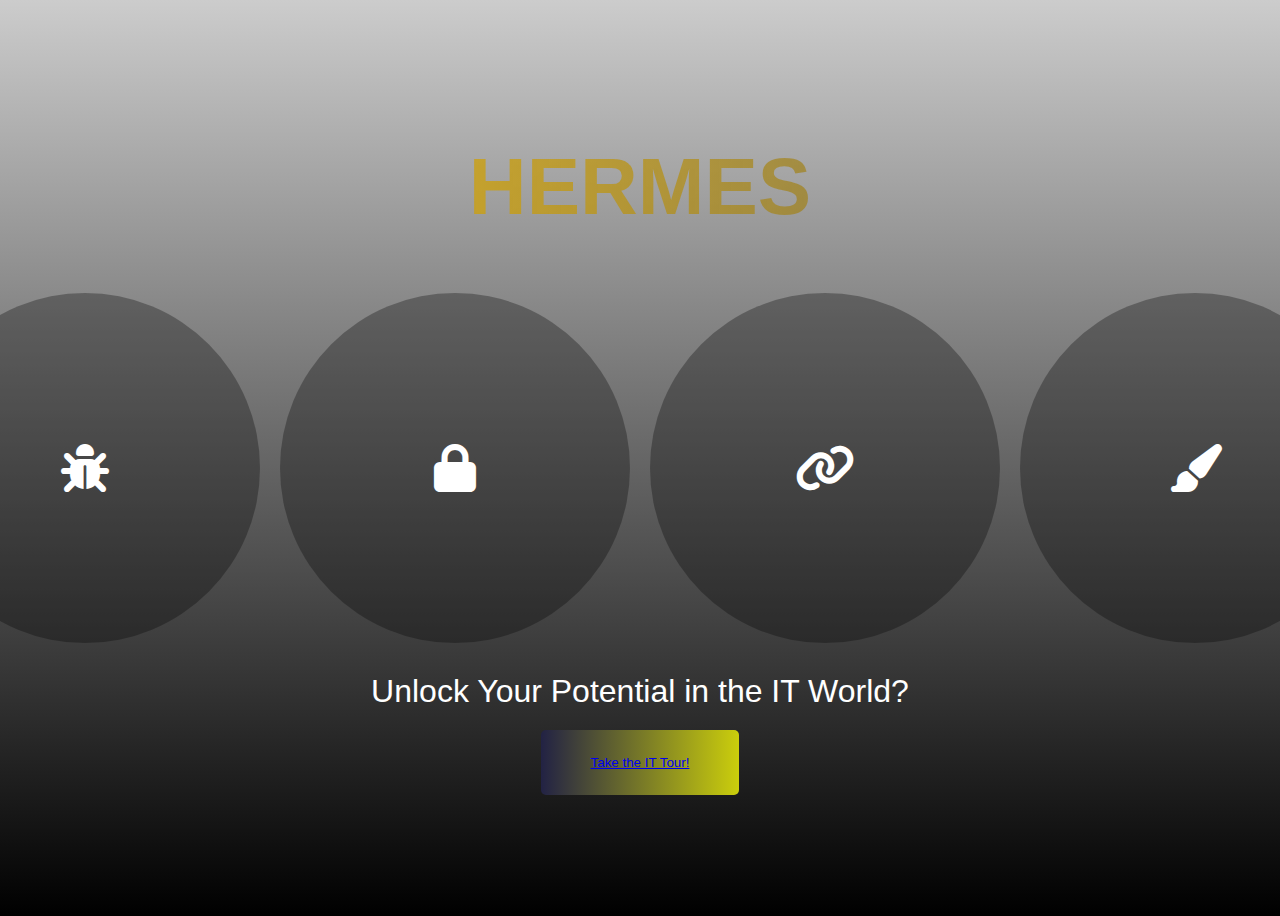
<file: index.html>
<!DOCTYPE html>
<html lang="en">
<head>
  <meta charset="UTF-8">
  <meta name="viewport" content="width=device-width, initial-scale=1.0">
  <title>IT Sectors</title>
  <link rel="stylesheet" href="https://cdnjs.cloudflare.com/ajax/libs/font-awesome/6.2.0/css/all.min.css"> <link rel="stylesheet" href="index.css">
</head>
<body>
   
    
    <div class="container">
        <h1 class="gradient-text">HERMES</h1>  <div class="circle-container">
    </div>
   
    <div class="container">
        <div class="circle-container">
            <div class="circle circle-1" data-text="Build Powerful Applications">
                <i class="fas fa-bug"></i> </div> <div class="circle circle-2" data-text="Protect Your Digital Assets">
                <i class="fas fa-lock"></i> </div> <div class="circle circle-3" data-text="Organize and Secure Your Data">
                <i class="fas fa-link"></i> </div> <div class="circle circle-4" data-text="Craft Stunning Websites">
                <i class="fas fa-paint-brush"></i> </div> </div>
        <p class="center-text">Unlock Your Potential in the IT World?</p>
        <button class="tour-button"><a href="IT.html">Take the IT Tour!</a></button>
    </div>
    <script src="script.js"></script> </body>
</html>
</file>
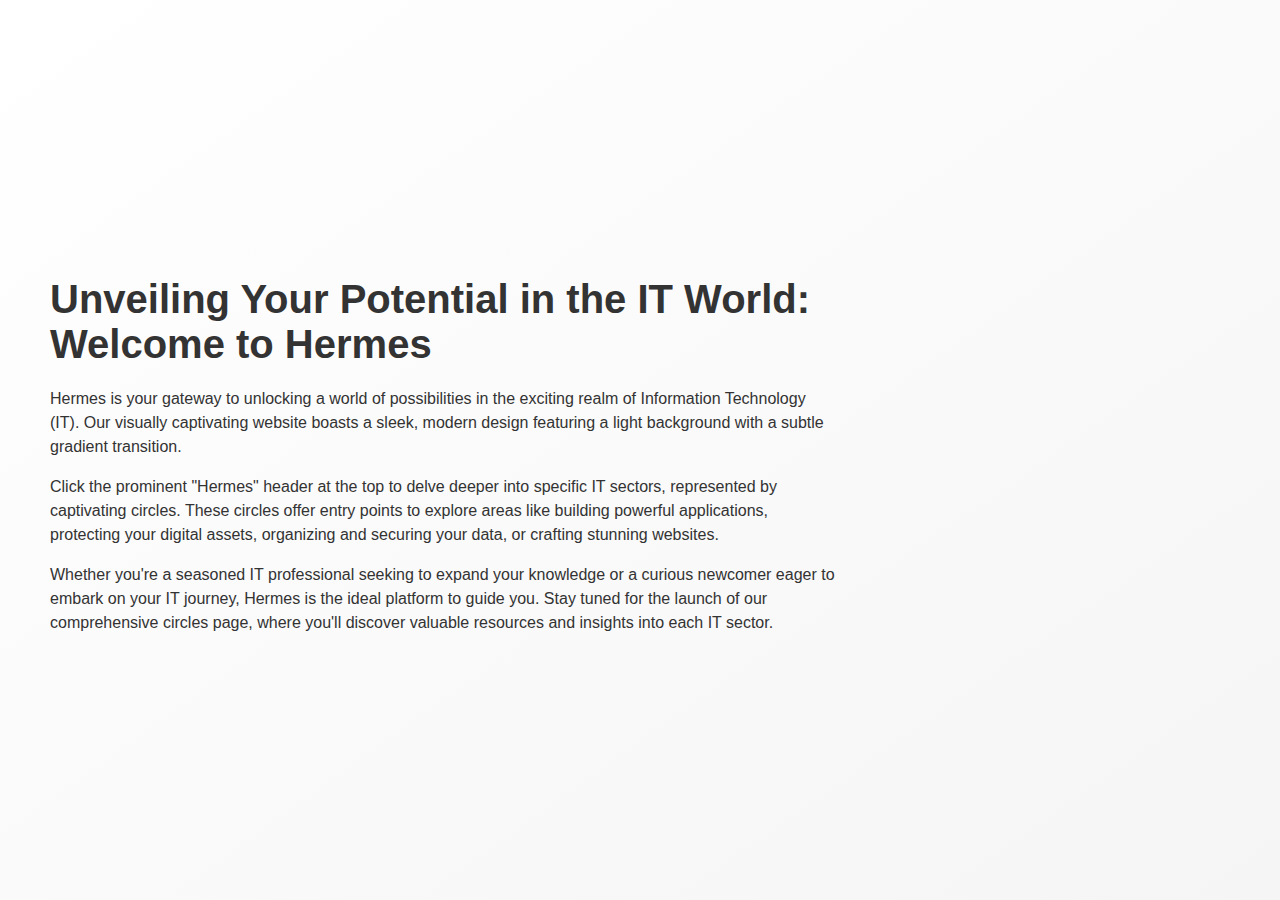
<file: About.html>
<!DOCTYPE html>
<html lang="en">
<head>
    <meta charset="UTF-8">
    <meta name="viewport" content="width=device-width, initial-scale=1.0">
    <title>About Hermes - IT Exploration Platform</title>
    <link rel="stylesheet" href="About.css">
</head>
<body>
    <section class="about">
        <div class="about-content">
            <h1>Unveiling Your Potential in the IT World: Welcome to Hermes</h1>
            <p>Hermes is your gateway to unlocking a world of possibilities in the exciting realm of Information Technology (IT). Our visually captivating website boasts a sleek, modern design featuring a light background with a subtle gradient transition.</p>
            <p>Click the prominent "Hermes" header at the top to delve deeper into specific IT sectors, represented by captivating circles. These circles offer entry points to explore areas like building powerful applications, protecting your digital assets, organizing and securing your data, or crafting stunning websites.</p>
            <p>Whether you're a seasoned IT professional seeking to expand your knowledge or a curious newcomer eager to embark on your IT journey, Hermes is the ideal platform to guide you. Stay tuned for the launch of our comprehensive circles page, where you'll discover valuable resources and insights into each IT sector.</p>
        </div>
        <div class="about-image">
            </div>
    </section>
    <script src="script.js"></script>
</body>
</html>
</file>
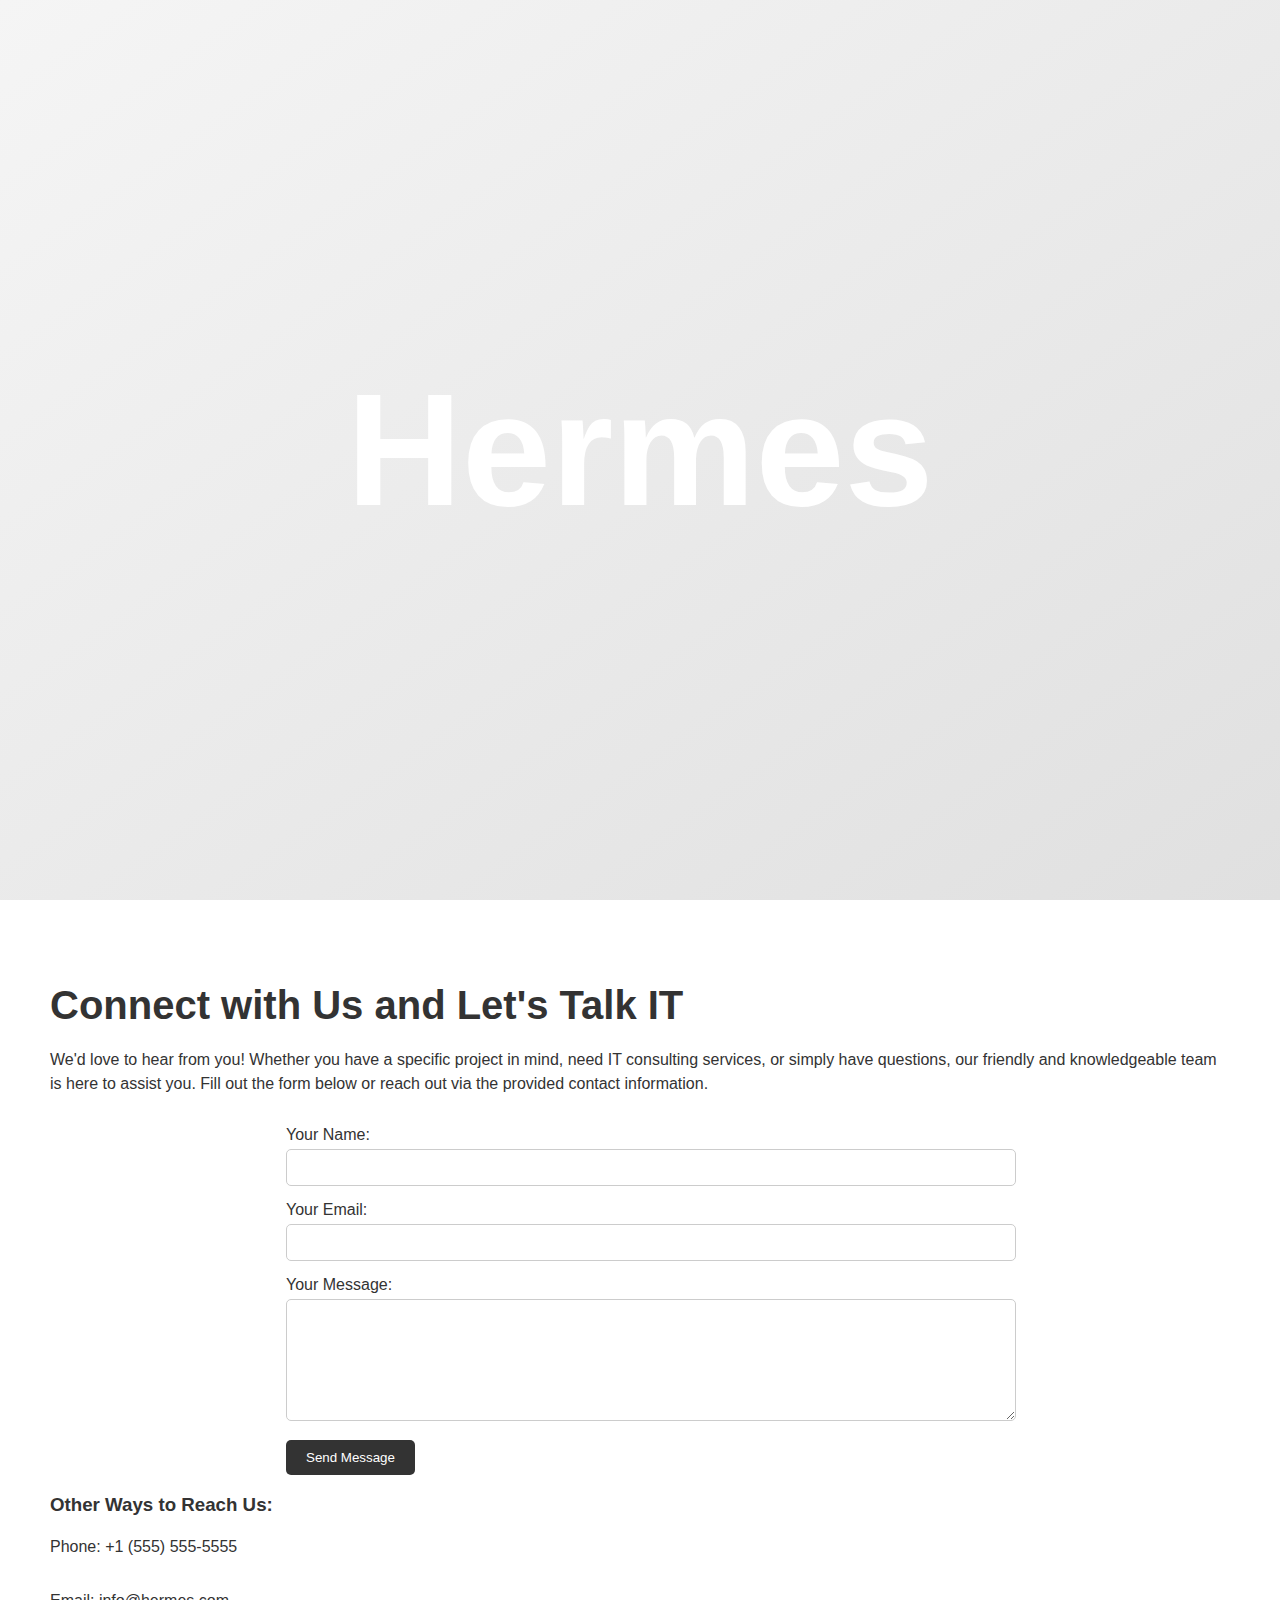
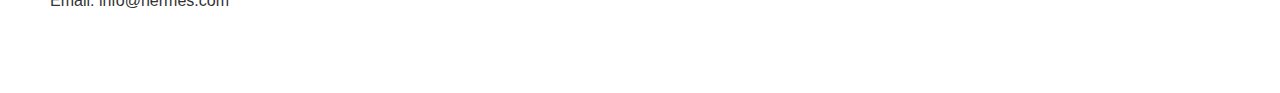
<file: contact.html>
<!DOCTYPE html>
<html lang="en">
<head>
    <meta charset="UTF-8">
    <meta name="viewport" content="width=device-width, initial-scale=1.0">
    <title>Hermes - Contact Us</title>
    <link rel="stylesheet" href="contact.css">
</head>
<body>
    <header class="header">
        <h1>Hermes</h1>
    </header>
    <section class="contact">
        <h2>Connect with Us and Let's Talk IT</h2>
        <p>We'd love to hear from you! Whether you have a specific project in mind, need IT consulting services, or simply have questions, our friendly and knowledgeable team is here to assist you.  Fill out the form below or reach out via the provided contact information.</p>
        <form class="contact-form">
            <div class="form-group">
                <label for="name">Your Name:</label>
                <input type="text" id="name" name="name" required>
            </div>
            <div class="form-group">
                <label for="email">Your Email:</label>
                <input type="email" id="email" name="email" required>
            </div>
            <div class="form-group">
                <label for="message">Your Message:</label>
                <textarea name="message" id="message" rows="5" required></textarea>
            </div>
            <button type="submit">Send Message</button>
        </form>
        <div class="contact-info">
            <h3>Other Ways to Reach Us:</h3>
            <p>Phone: +1 (555) 555-5555</p>
            <p>Email: info@hermes.com</p>
        </div>
    </section>
    <script src="script.js"></script>
</body>
</html>
</file>
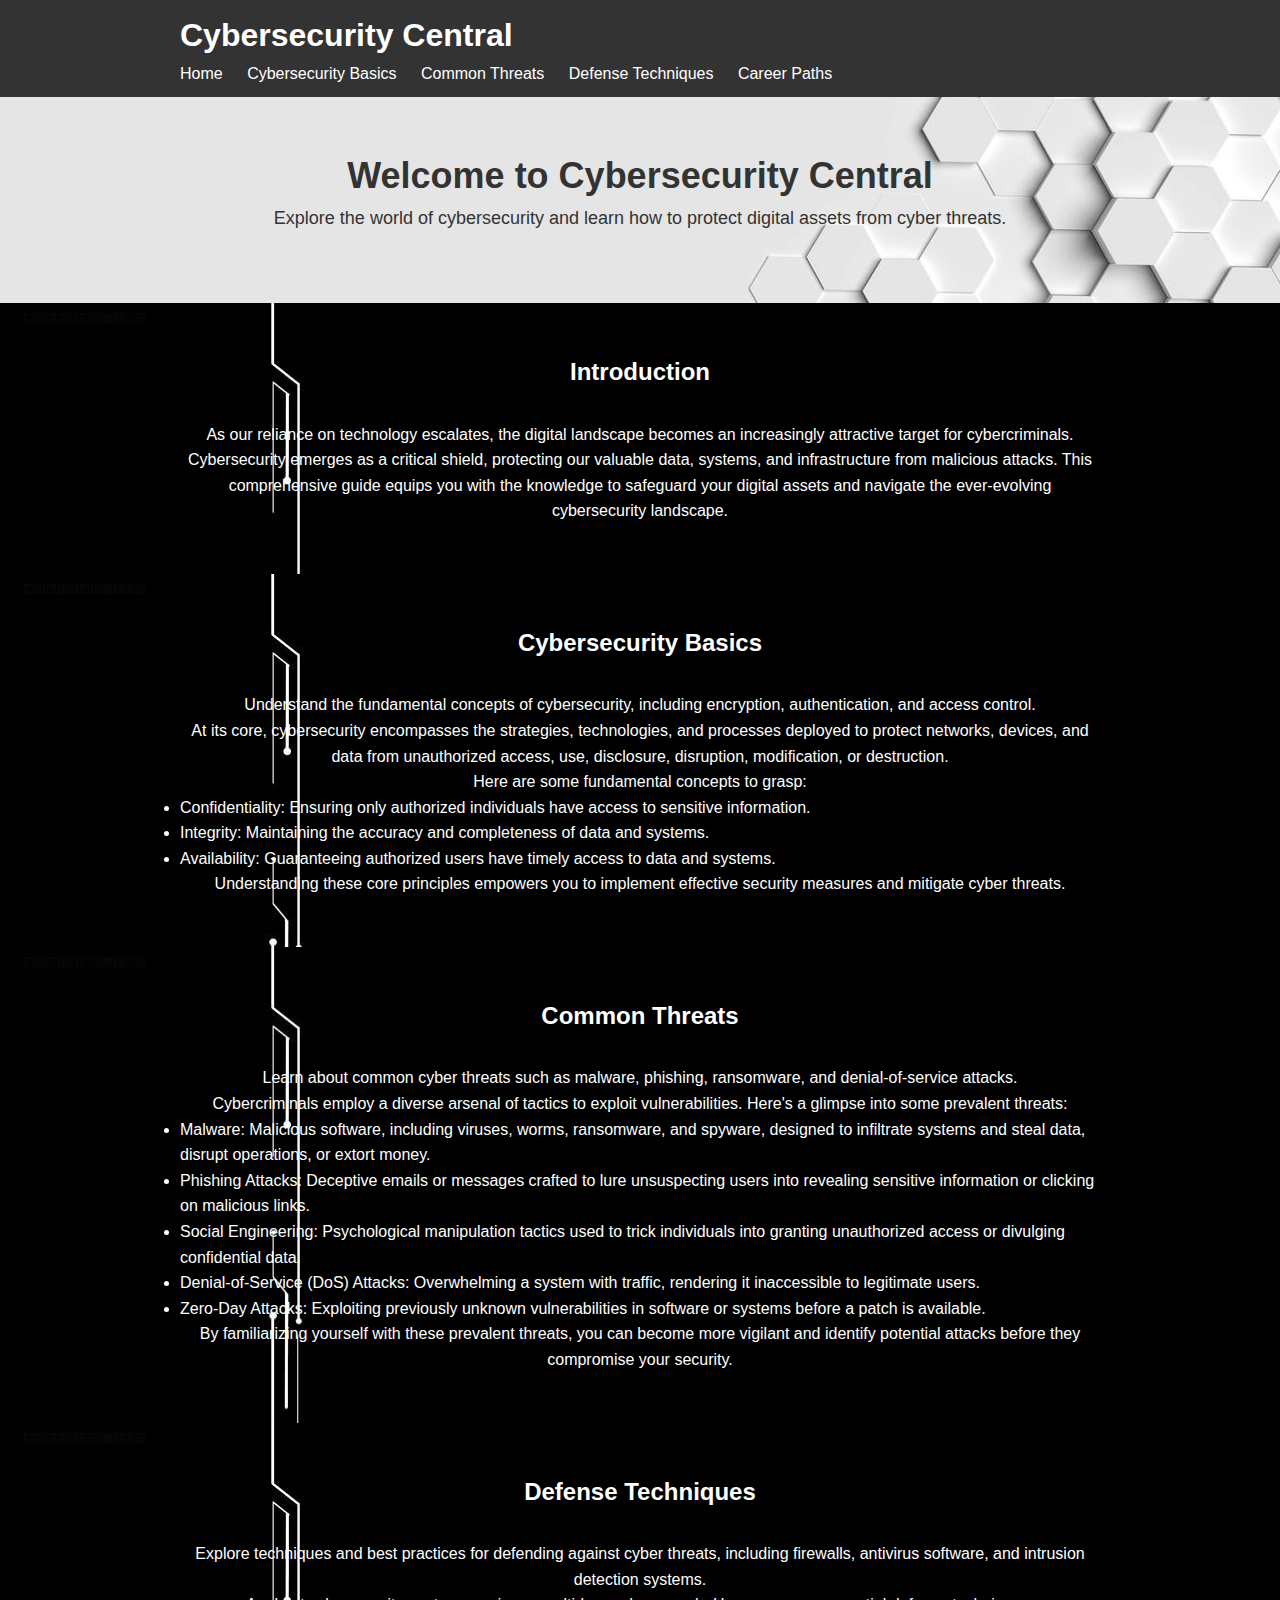
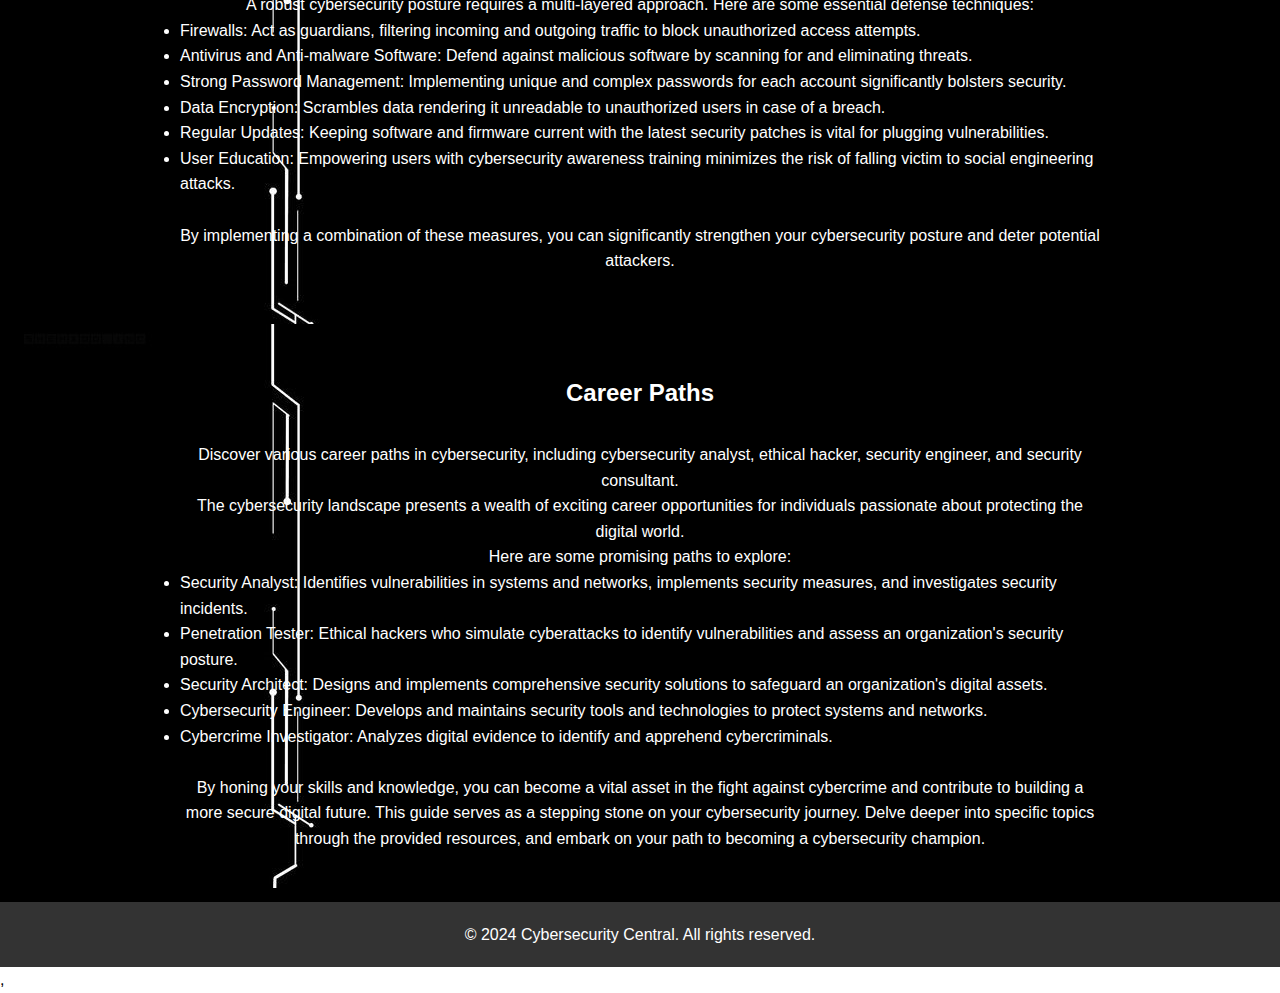
<file: Cybersecurity.html>
<!DOCTYPE html>
<html lang="en">
<head>
  <meta charset="UTF-8">
  <meta name="viewport" content="width=device-width, initial-scale=1.0">
  <title>Cybersecurity Homepage</title>
  <link rel="stylesheet" href="cyber.css">
</head>
<body>

  <!-- Navigation Bar -->
  <nav>
    <div class="container">
      <h1>Cybersecurity Central</h1>
      <ul>
        <li><a href="IT.html">Home</a></li>
        <li><a href="#basics">Cybersecurity Basics</a></li>
        <li><a href="#threats">Common Threats</a></li>
        <li><a href="#defense">Defense Techniques</a></li>
        <li><a href="#careers">Career Paths</a></li>
      </ul>
    </div>
  </nav>

  <!-- Hero Section -->
  <header class="hero" id="home">
    <div class="container">
      <h2>Welcome to Cybersecurity Central</h2>
      <p>Explore the world of cybersecurity and learn how to protect digital assets from cyber threats.</p>
    </div>
  </header>
  <section class="section" id="intro">
    <div class="container">
    <h2>Introduction</h2>
    <p>
        As our reliance on technology escalates, the digital landscape becomes an increasingly attractive target for cybercriminals.<br> 
        Cybersecurity emerges as a critical shield, protecting our valuable data, systems, and infrastructure from malicious attacks. This comprehensive guide equips you with the knowledge to safeguard your digital assets and navigate the ever-evolving cybersecurity landscape.
    </p>
    </div>
  </section>

  <!-- Sections -->
  <section class="section" id="basics">
    <div class="container">
      <h2>Cybersecurity Basics</h2>
      <p>Understand the fundamental concepts of cybersecurity, including encryption, authentication, and access control.</p>
      <p>At its core, cybersecurity encompasses the strategies, technologies, and processes deployed to protect networks, devices, and data from unauthorized access, use, disclosure, disruption, modification, or destruction.<br> 
        Here are some fundamental concepts to grasp:
      <ul>
        <li>Confidentiality: Ensuring only authorized individuals have access to sensitive information.</li>
        <li>Integrity: Maintaining the accuracy and completeness of data and systems.</li>
        <li>Availability: Guaranteeing authorized users have timely access to data and systems.</li>
      </ul>
        <p>Understanding these core principles empowers you to implement effective security measures and mitigate cyber threats.</p>
      </p>  
    </div>
  </section>

  <section class="section" id="threats">
    <div class="container">
      <h2>Common Threats</h2>
      <p>Learn about common cyber threats such as malware, phishing, ransomware, and denial-of-service attacks.</p>
      <p>Cybercriminals employ a diverse arsenal of tactics to exploit vulnerabilities. Here's a glimpse into some prevalent threats:
      <ul>
        <li>Malware: Malicious software, including viruses, worms, ransomware, and spyware, designed to infiltrate systems and steal data, disrupt operations, or extort money.</li>
        <li>Phishing Attacks: Deceptive emails or messages crafted to lure unsuspecting users into revealing sensitive information or clicking on malicious links.</li>
        <li>Social Engineering: Psychological manipulation tactics used to trick individuals into granting unauthorized access or divulging confidential data.</li>
        <li>Denial-of-Service (DoS) Attacks: Overwhelming a system with traffic, rendering it inaccessible to legitimate users.</li>
        <li>Zero-Day Attacks: Exploiting previously unknown vulnerabilities in software or systems before a patch is available.</li>
      </ul>
<p>By familiarizing yourself with these prevalent threats, you can become more vigilant and identify potential attacks before they compromise your security.</p>
      </p>
    </div>
  </section>

  <section class="section" id="defense">
    <div class="container">
      <h2>Defense Techniques</h2>
      <p>Explore techniques and best practices for defending against cyber threats, including firewalls, antivirus software, and intrusion detection systems.</p>
      <p>
        A robust cybersecurity posture requires a multi-layered approach. Here are some essential defense techniques:
        <ul>
            <li>Firewalls: Act as guardians, filtering incoming and outgoing traffic to block unauthorized access attempts.</li>
            <li>Antivirus and Anti-malware Software: Defend against malicious software by scanning for and eliminating threats.</li>
            <li>Strong Password Management: Implementing unique and complex passwords for each account significantly bolsters security.</li>
            <li>Data Encryption: Scrambles data rendering it unreadable to unauthorized users in case of a breach.</li>
            <li>Regular Updates: Keeping software and firmware current with the latest security patches is vital for plugging vulnerabilities.</li>
            <li>User Education: Empowering users with cybersecurity awareness training minimizes the risk of falling victim to social engineering attacks.</li>
            <br>
          <p>By implementing a combination of these measures, you can significantly strengthen your cybersecurity posture and deter potential attackers.</p>
        </ul>
      </p>
    </div>
  </section>

  <section class="section" id="careers">
    <div class="container">
      <h2>Career Paths</h2>
      <p>Discover various career paths in cybersecurity, including cybersecurity analyst, ethical hacker, security engineer, and security consultant.</p>
      <p>
        The cybersecurity landscape presents a wealth of exciting career opportunities for individuals passionate about protecting the digital world.<br>
        Here are some promising paths to explore:
        <ul>
            <li>Security Analyst: Identifies vulnerabilities in systems and networks, implements security measures, and investigates security incidents.</li>
            <li>Penetration Tester: Ethical hackers who simulate cyberattacks to identify vulnerabilities and assess an organization's security posture.</li>
            <li>Security Architect: Designs and implements comprehensive security solutions to safeguard an organization's digital assets.</li>
            <li>Cybersecurity Engineer: Develops and maintains security tools and technologies to protect systems and networks.</li>
            <li>Cybercrime Investigator: Analyzes digital evidence to identify and apprehend cybercriminals.</li>
            <br>
            <p>By honing your skills and knowledge, you can become a vital asset in the fight against cybercrime and contribute to building a more secure digital future. 
            This guide serves as a stepping stone on your cybersecurity journey. Delve deeper into specific topics  through the provided resources, and embark on your path to becoming a cybersecurity champion.</p>
        </ul>
      </p>
    </div>
  </section>

  <!-- Footer -->
  <footer>
    <div class="container">
      <p>&copy; 2024 Cybersecurity Central. All rights reserved.</p>
    </div>
  </footer>

  <script src="script.js"></script>
</body>
</html>
 ,
</file>
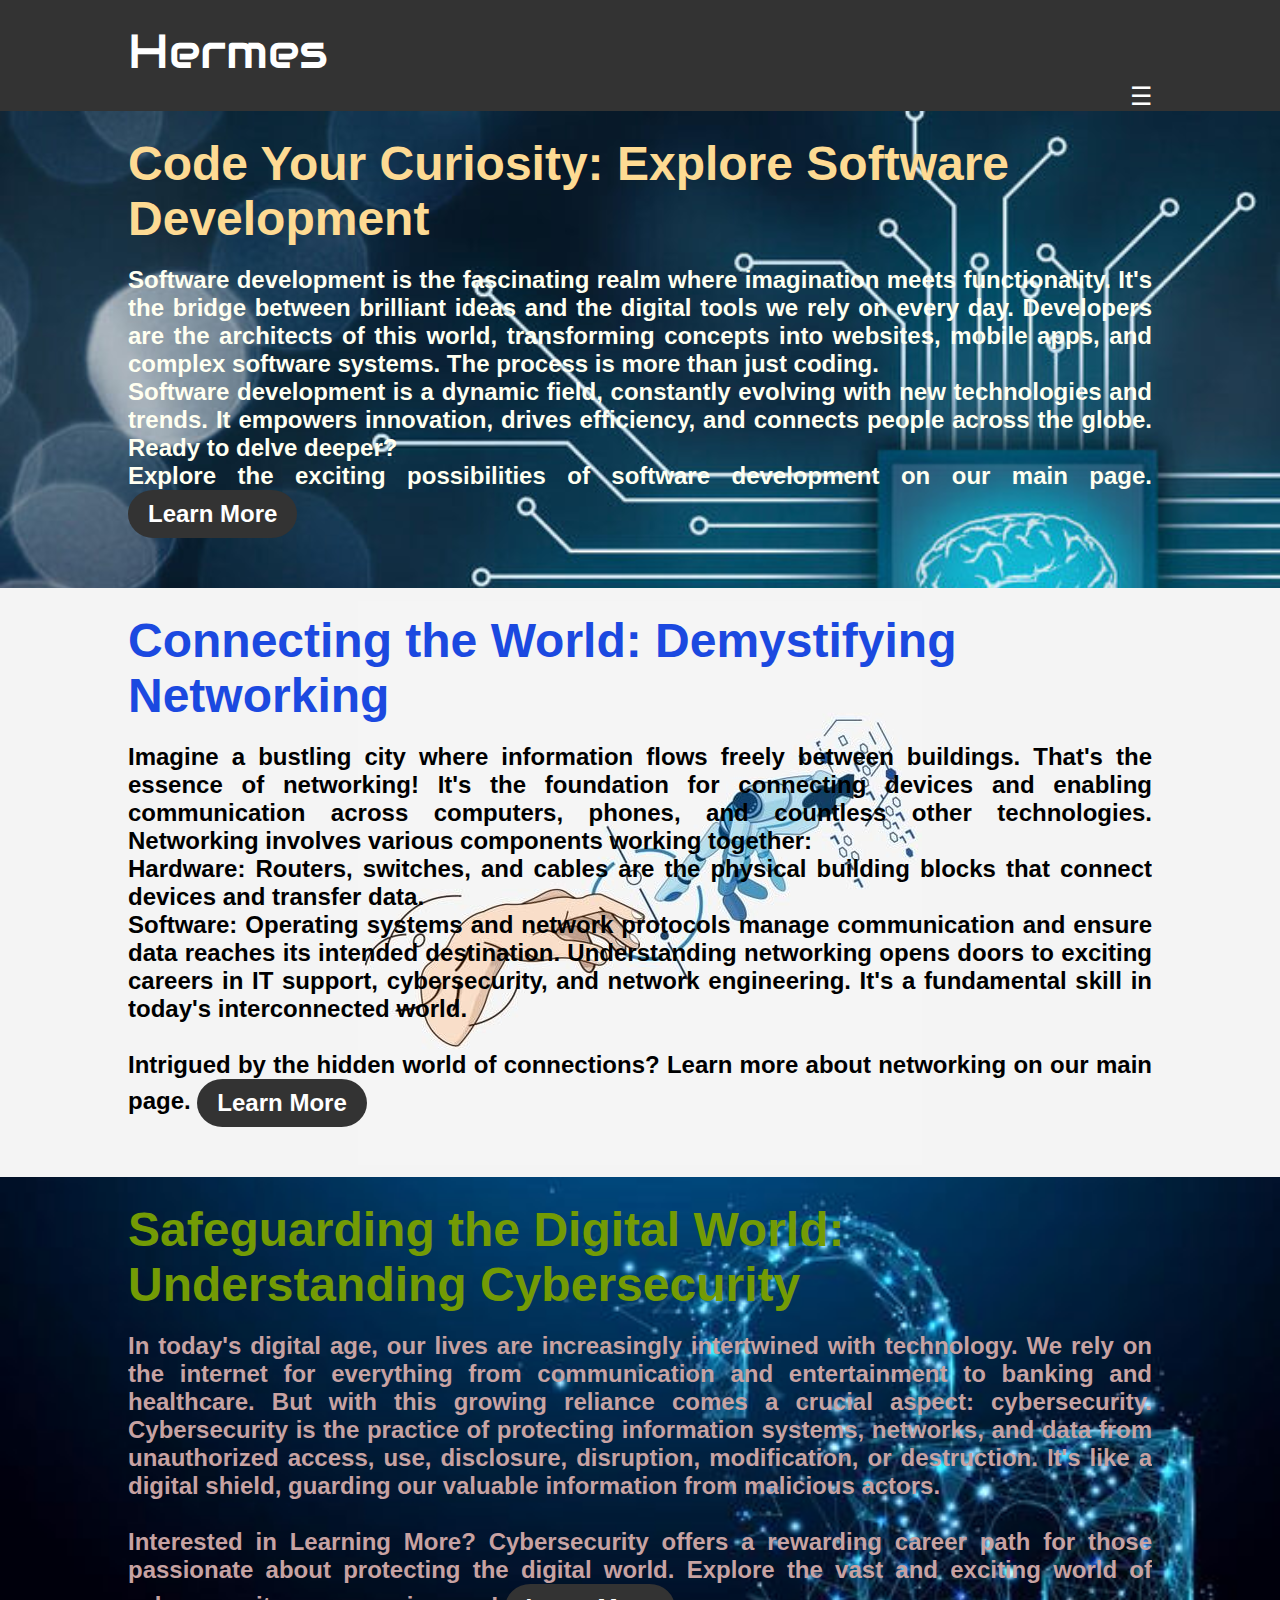
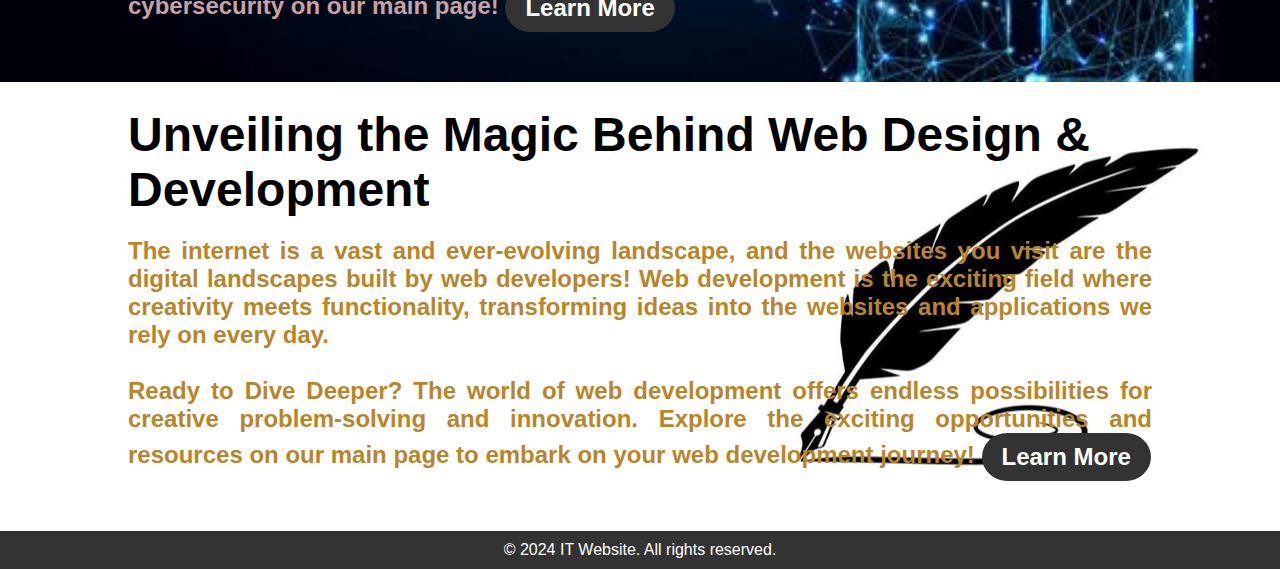
<file: IT.html>
<!DOCTYPE html>
<html lang="en">
<head>
    <meta charset="UTF-8">
    <meta name="viewport" content="width=device-width, initial-scale=1.0">
    <title>IT Website</title>
    <link rel="preconnect" href="https://fonts.googleapis.com">
    <link rel="preconnect" href="https://fonts.gstatic.com" crossorigin>
    <link href="https://fonts.googleapis.com/css2?family=Audiowide&family=Dancing+Script:wght@400..700&family=Lobster+Two:ital,wght@0,400;0,700;1,400;1,700&display=swap" rel="stylesheet">
    <link rel="stylesheet" href="styles.css">
    
</head>
<body>
    <header>
        <div class="container">
          <h1>Hermes</h1>
          <nav>
            <ul id="menu">
              <li class="dropdown">
                <a href="javascript:void(0)" class="dropbtn">
                  <span class="menu-icon">&#9776;</span>
                  <span class="close-icon">&#10006;</span>
                </a>
                <div class="dropdown-content">
                  <a href="About.html">About</a>
                  <a href="services.html">Services</a>
                  <a href="contact.html">Contact</a>
                </div>
              </li>
            </ul>
          </nav>
        </div>
      </header>
    
      <script src="script.js"></script>


<section class="softdev">
    <div class="container">
    <h2>Code Your Curiosity: Explore Software Development</h2>
    <p>
Software development is the fascinating realm where imagination meets functionality. It's the bridge between brilliant ideas and the digital tools we rely on every day. Developers are the architects of this world, transforming concepts into websites, mobile apps, and complex software systems.
The process is more than just coding. 
<br>Software development is a dynamic field, constantly evolving with new technologies and trends. It empowers innovation, drives efficiency, and connects people across the globe.
Ready to delve deeper? 
         <br> Explore the exciting possibilities of software development on our main page. 
         <a href="software-development.html" class="btn" target="_blank" rel="noopener noreferrer" style="vertical-align:middle"><span>Learn More</span></a>
        </p>    
        </div>
</section>

<section class="network">
    <div class="container">
     <h2>Connecting the World: Demystifying Networking</h2>
         <p> Imagine a bustling city where information flows freely between buildings. That's the essence of networking! It's the foundation for connecting devices and enabling communication across computers, phones, and countless other technologies.
 
Networking involves various components working together:<br>         
Hardware: Routers, switches, and cables are the physical building blocks that connect devices and transfer data.<br>
Software: Operating systems and network protocols manage communication and ensure data reaches its intended destination.
Understanding networking opens doors to exciting careers in IT support, cybersecurity, and network engineering. It's a fundamental skill in today's interconnected world.<br>
          
         <br> Intrigued by the hidden world of connections?  Learn more about networking on our main page.
         <a href="Networking.html" class="btn" target="_blank" rel="noopener noreferrer"style="vertical-align:middle"><span>Learn More</span></a>

        </p>
     </div>
</section>

<section class="cyber"> 
    <div class="container">
        <h2> Safeguarding the Digital World: Understanding Cybersecurity</h2>
        <p>
In today's digital age, our lives are increasingly intertwined with technology. We rely on the internet for everything from communication and entertainment to banking and healthcare. But with this growing reliance comes a crucial aspect: cybersecurity.
Cybersecurity is the practice of protecting information systems, networks, and data from unauthorized access, use, disclosure, disruption, modification, or destruction. It's like a digital shield, guarding our valuable information from malicious actors.
<br>
<br>
Interested in Learning More?
Cybersecurity offers a rewarding career path for those passionate about protecting the digital world.
Explore the vast and exciting world of cybersecurity on our main page!
 <a href="Cybersecurity.html" class="btn" target="_blank" rel="noopener noreferrer" style="vertical-align:middle"><span>Learn More</span></a>
        </p>

    </div>

</section>

<section class="Web">
    <div class="container">
        <h2>Unveiling the Magic Behind Web Design & Development</h2>
        <p>
            The internet is a vast and ever-evolving landscape, and the websites you visit are the digital landscapes built by web developers! 
            Web development is the exciting field where creativity meets functionality, transforming ideas into the websites and applications we rely on every day.<br>
            <br>
            Ready to Dive Deeper?
            The world of web development offers endless possibilities for creative problem-solving and innovation. 
            Explore the exciting opportunities and resources on our main page to embark on your web development journey!
            <a href="Web Design.html" class="btn" target="_blank" rel="noopener noreferrer" style="vertical-align:middle"><span>Learn More</span></a>
        </p>
    </div>
</section> 



























      
    <footer>
        <div class="container">
            <p>&copy; 2024 IT Website. All rights reserved.</p>
        </div>
    </footer>
</body>
</html>
</file>
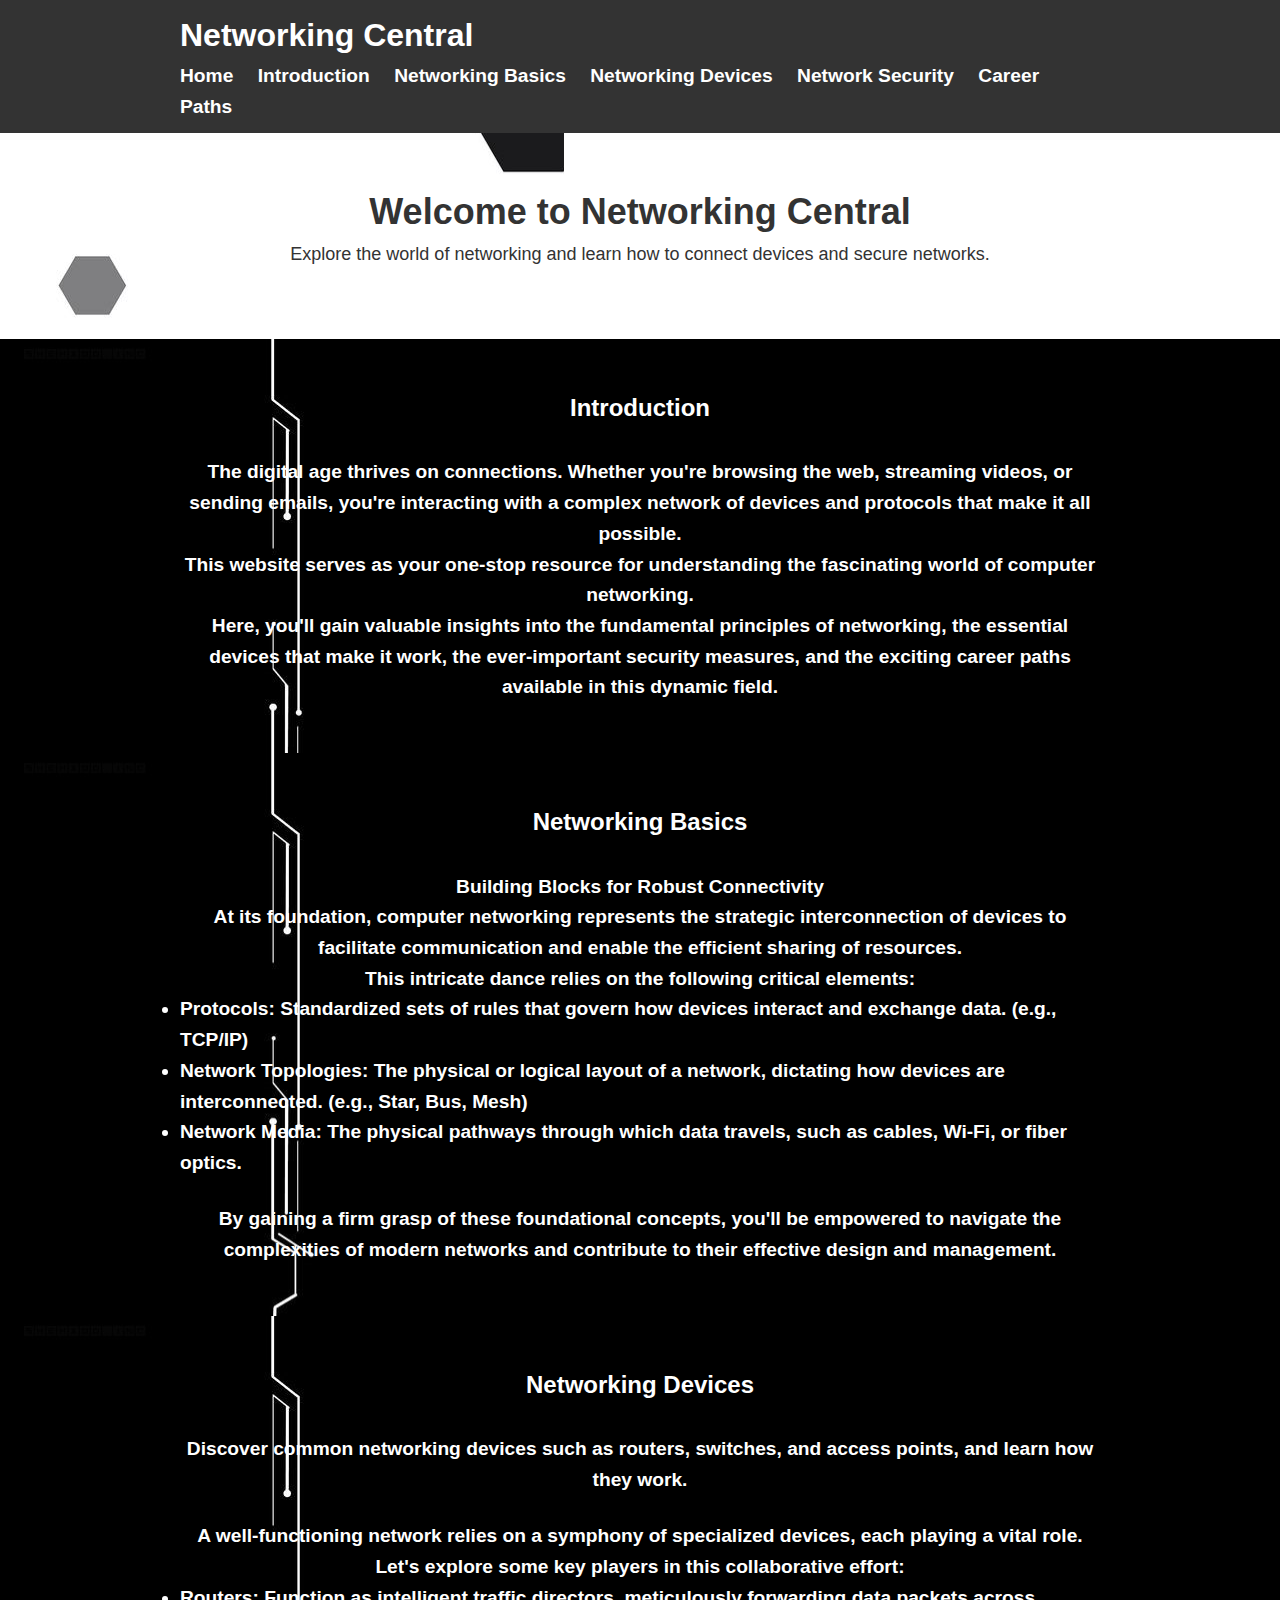
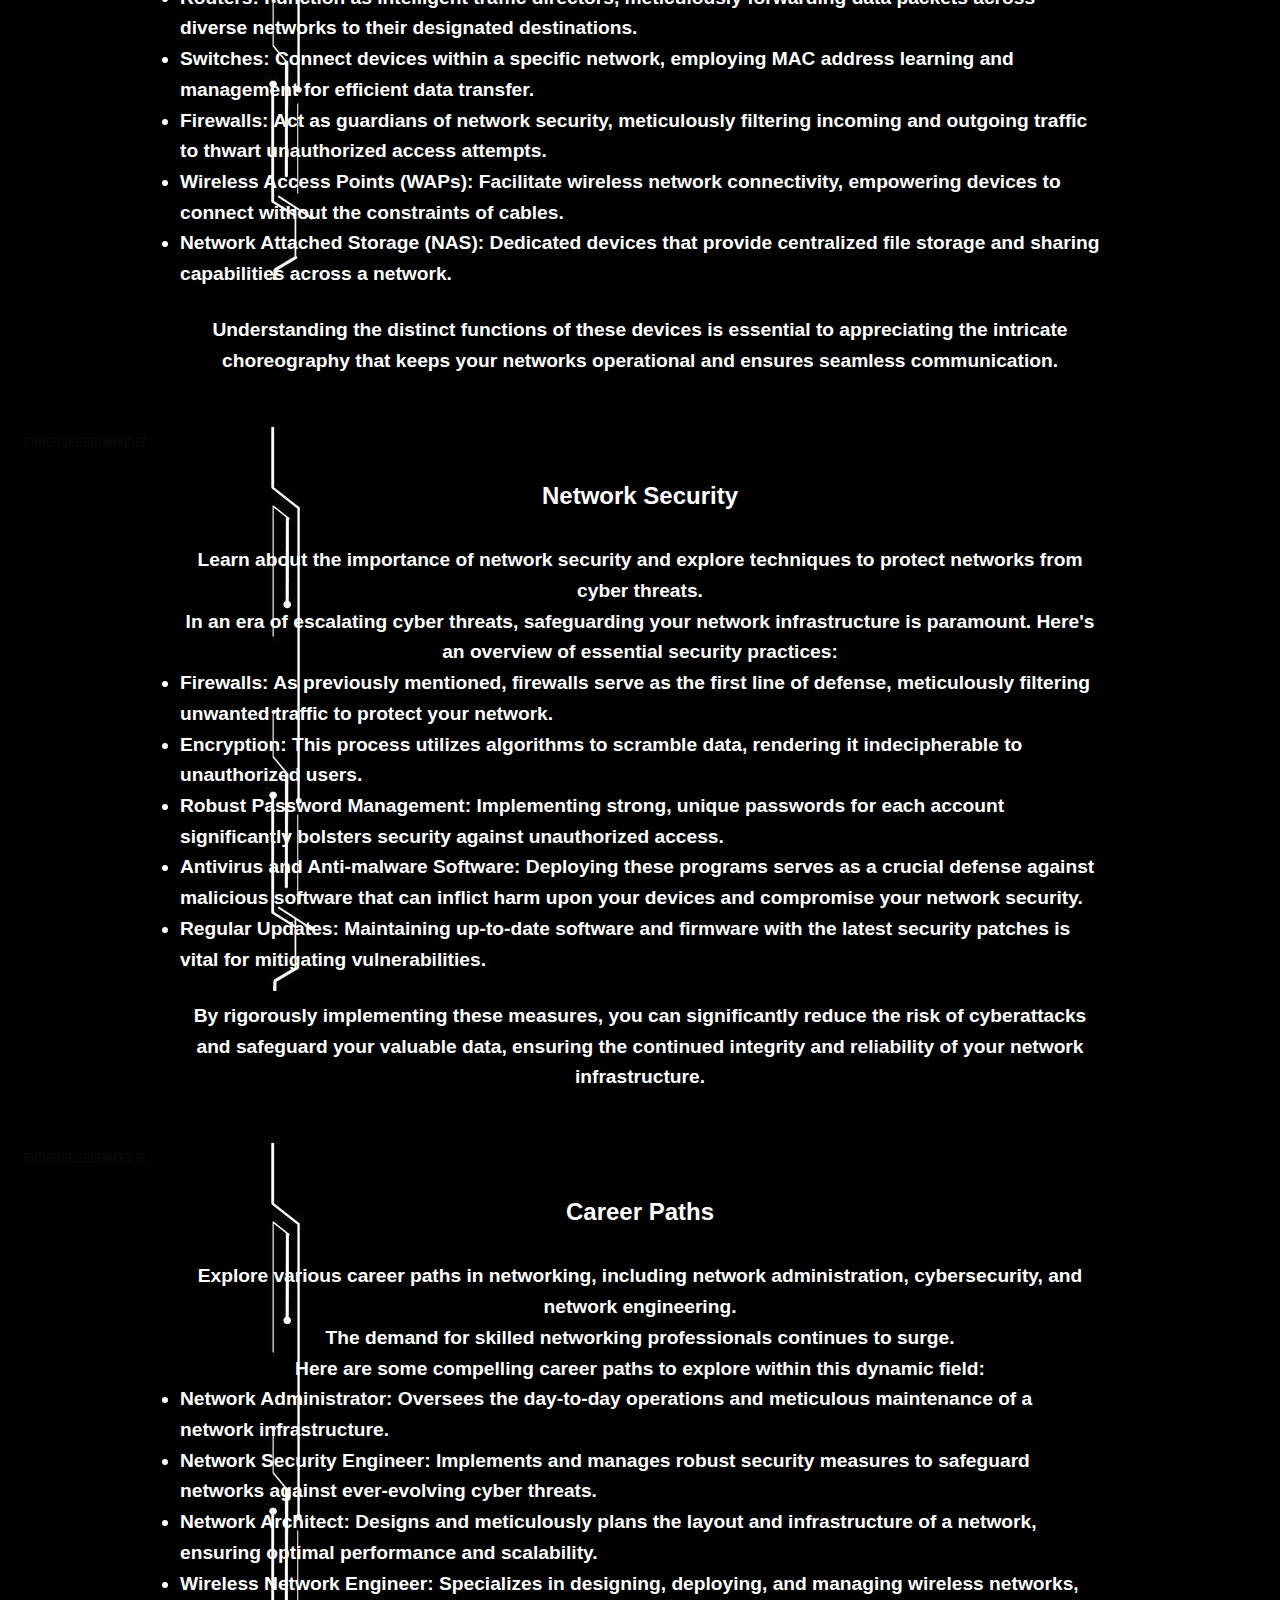
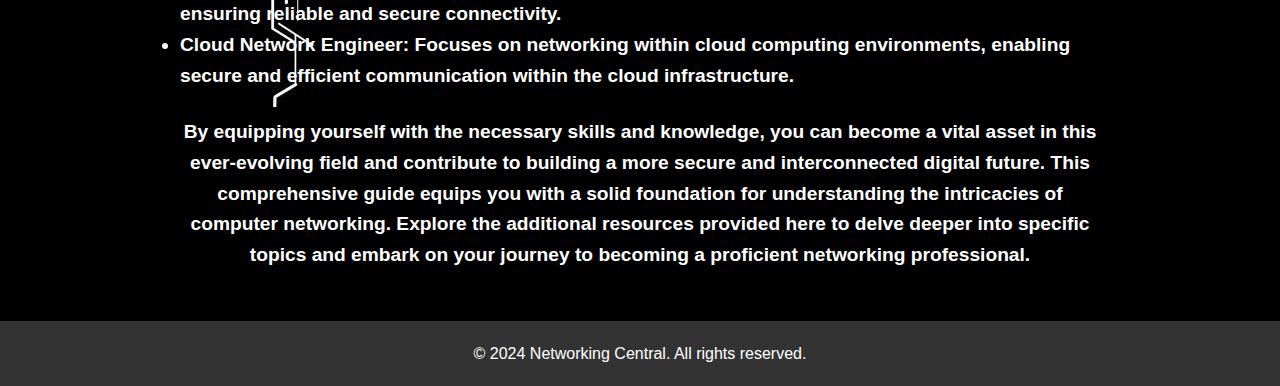
<file: Networking.html>
<!DOCTYPE html>
<html lang="en">
<head>
  <meta charset="UTF-8">
  <meta name="viewport" content="width=device-width, initial-scale=1.0">
  <title>Networking Homepage</title>
  <link rel="stylesheet" href="network.css">
</head>
<body>

   <!-- Navigation Bar -->
   <nav>
    <div class="container">
      <h1>Networking Central</h1>
      <ul>
        <li><a href="IT.html">Home</a></li>
        <li><a href="#Intro">Introduction</a></li>
        <li><a href="#basics">Networking Basics</a></li>
        <li><a href="#devices">Networking Devices</a></li>
        <li><a href="#security">Network Security</a></li>
        <li><a href="#careers">Career Paths</a></li>
      </ul>
    </div>
  </nav>

  <!-- Hero Section -->
  <header class="hero" id="home">
    <div class="container">
      <h2>Welcome to Networking Central</h2>
      <p>Explore the world of networking and learn how to connect devices and secure networks.</p>
    </div>
  </header>

  <section class="section" id="Intro">
    <div class="container">
        <h2>Introduction</h2>
        <p>The digital age thrives on connections.  Whether you're browsing the web, streaming videos, or sending emails, you're interacting with a complex network of devices and protocols that make it all possible.<br> 
        This website serves as your one-stop resource for understanding the fascinating world of computer networking.<br>
        Here, you'll gain valuable insights into the fundamental principles of networking, the essential devices that make it work, the ever-important security measures, and the exciting career paths available in this dynamic field.</p>
    </div>
  </section>

  <!-- Sections -->
  <section class="section" id="basics">
    <div class="container">
      <h2>Networking Basics</h2>
      <p>Building Blocks for Robust Connectivity</p>
      <p> 
        At its foundation, computer networking represents the strategic interconnection of devices to facilitate communication and enable the efficient sharing of resources.<br> 
        This intricate dance relies on the following critical elements:<br>
      <ul>
        <li>Protocols: Standardized sets of rules that govern how devices interact and exchange data. (e.g., TCP/IP)</li>
        <li>Network Topologies: The physical or logical layout of a network, dictating how devices are interconnected. (e.g., Star, Bus, Mesh)</li>
        <li>Network Media: The physical pathways through which data travels, such as cables, Wi-Fi, or fiber optics.</li>
      </ul>
      <br>
      <p>By gaining a firm grasp of these foundational concepts, you'll be empowered to navigate the complexities of modern networks and contribute to their effective design and management.</p>
      </p>

    </div>
  </section>

  <section class="section" id="devices">
    <div class="container">
      <h2>Networking Devices</h2>
      <p>Discover common networking devices such as routers, switches, and access points, and learn how they work.</p>
      <br>
      <p>A well-functioning network relies on a symphony of specialized devices, each playing a vital role. Let's explore some key players in this collaborative effort:
      <ul>
        <li>Routers: Function as intelligent traffic directors, meticulously forwarding data packets across diverse networks to their designated destinations.</li>
        <li>Switches: Connect devices within a specific network, employing MAC address learning and management for efficient data transfer.</li>
        <li>Firewalls: Act as guardians of network security, meticulously filtering incoming and outgoing traffic to thwart unauthorized access attempts.</li>
        <li>Wireless Access Points (WAPs): Facilitate wireless network connectivity, empowering devices to connect without the constraints of cables.</li>
        <li>Network Attached Storage (NAS): Dedicated devices that provide centralized file storage and sharing capabilities across a network.</li>
      </ul>
      <br>
      <p>Understanding the distinct functions of these devices is essential to appreciating the intricate choreography that keeps your networks operational and ensures seamless communication.</p>
      </p>  
    </div>
  </section>

  <section class="section" id="security">
    <div class="container">
      <h2>Network Security</h2>
      <p>Learn about the importance of network security and explore techniques to protect networks from cyber threats.</p>
      <p>In an era of escalating cyber threats, safeguarding your network infrastructure is paramount. Here's an overview of essential security practices:
        <br>
      <ul>
        <li> Firewalls: As previously mentioned, firewalls serve as the first line of defense, meticulously filtering unwanted traffic to protect your network.</li>
        <li>Encryption: This process utilizes algorithms to scramble data, rendering it indecipherable to unauthorized users.</li>
        <li>Robust Password Management: Implementing strong, unique passwords for each account significantly bolsters security against unauthorized access.</li>
        <li> Antivirus and Anti-malware Software: Deploying these programs serves as a crucial defense against malicious software that can inflict harm upon your devices and compromise your network security.</li>
        <li> Regular Updates: Maintaining up-to-date software and firmware with the latest security patches is vital for mitigating vulnerabilities.</li>
      </ul>
      <br>            
      <p>By rigorously implementing these measures, you can significantly reduce the risk of cyberattacks and safeguard your valuable data, ensuring the continued integrity and reliability of your network infrastructure.</p>
      </p>  
    </div>
  </section>

  <section class="section" id="careers">
    <div class="container">
      <h2>Career Paths</h2>
      <p>Explore various career paths in networking, including network administration, cybersecurity, and network engineering.</p>
      <p>The demand for skilled networking professionals continues to surge.<br>Here are some compelling career paths to explore within this dynamic field:<br>
      <ul>
        <li>Network Administrator: Oversees the day-to-day operations and meticulous maintenance of a network infrastructure.</li>
        <li>Network Security Engineer: Implements and manages robust security measures to safeguard networks against ever-evolving cyber threats.</li>
        <li>Network Architect: Designs and meticulously plans the layout and infrastructure of a network, ensuring optimal performance and scalability.</li>
        <li>Wireless Network Engineer: Specializes in designing, deploying, and managing wireless networks, ensuring reliable and secure connectivity.</li>
        <li> Cloud Network Engineer: Focuses on networking within cloud computing environments, enabling secure and efficient communication within the cloud infrastructure.</li>
      </ul>
      <br>
        <p>By equipping yourself with the necessary skills and knowledge, you can become a vital asset in this ever-evolving field and contribute to building a more secure and interconnected digital future.
        This comprehensive guide equips you with a solid foundation for understanding the intricacies of computer networking. Explore the additional resources provided here to delve deeper into specific topics and embark on your journey to becoming a proficient networking professional.</p>
      </p>  
    </div>
  </section>

  <!-- Footer -->
  <footer>
    <div class="container">
      <p>&copy; 2024 Networking Central. All rights reserved.</p>
    </div>
  </footer>

  <script src="script.js"></script>
</body>
</html>
</file>
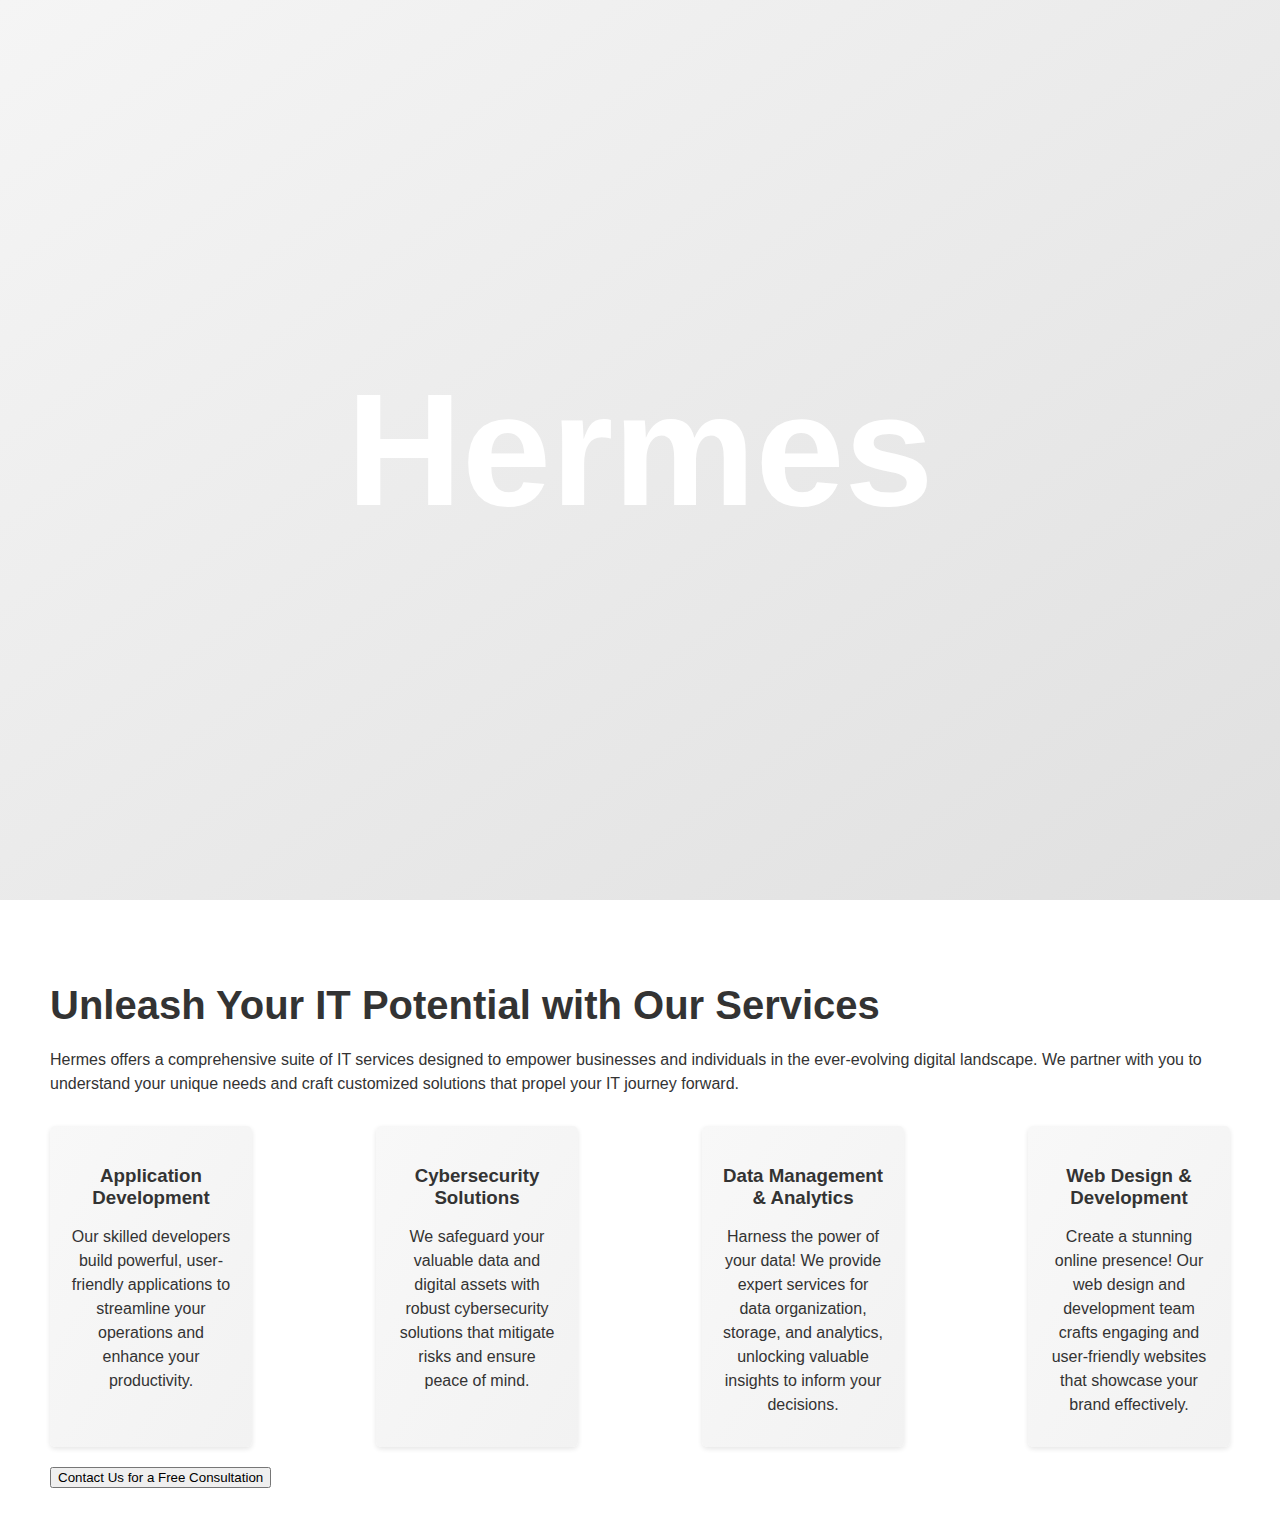
<file: services.html>
<!DOCTYPE html>
<html lang="en">
<head>
    <meta charset="UTF-8">
    <meta name="viewport" content="width=device-width, initial-scale=1.0">
    <title>Hermes - IT Services That Empower You</title>
    <link rel="stylesheet" href="services.css">
</head>
<body>
    <header class="header">
        <h1>Hermes</h1>
    </header>
    <section class="services">
        <h2>Unleash Your IT Potential with Our Services</h2>
        <p>Hermes offers a comprehensive suite of IT services designed to empower businesses and individuals in the ever-evolving digital landscape.  We partner with you to understand your unique needs and craft customized solutions that propel your IT journey forward.</p>
        <div class="service-cards">
            <div class="service-card">
                <h3>Application Development</h3>
                <p>Our skilled developers build powerful, user-friendly applications to streamline your operations and enhance your productivity.</p>
                <i class="fas fa-code"></i>
            </div>
            <div class="service-card">
                <h3>Cybersecurity Solutions</h3>
                <p>We safeguard your valuable data and digital assets with robust cybersecurity solutions that mitigate risks and ensure peace of mind.</p>
                <i class="fas fa-lock"></i>
            </div>
            <div class="service-card">
                <h3>Data Management & Analytics</h3>
                <p>Harness the power of your data! We provide expert services for data organization, storage, and analytics, unlocking valuable insights to inform your decisions.</p>
                <i class="fas fa-chart-line"></i>
            </div>
            <div class="service-card">
                <h3>Web Design & Development</h3>
                <p>Create a stunning online presence! Our web design and development team crafts engaging and user-friendly websites that showcase your brand effectively.</p>
                <i class="fas fa-globe"></i>
            </div>
        </div>
        <button class="contact-button">Contact Us for a Free Consultation</button>
    </section>
    <script src="script.js"></script>
</body>
</html>
</file>
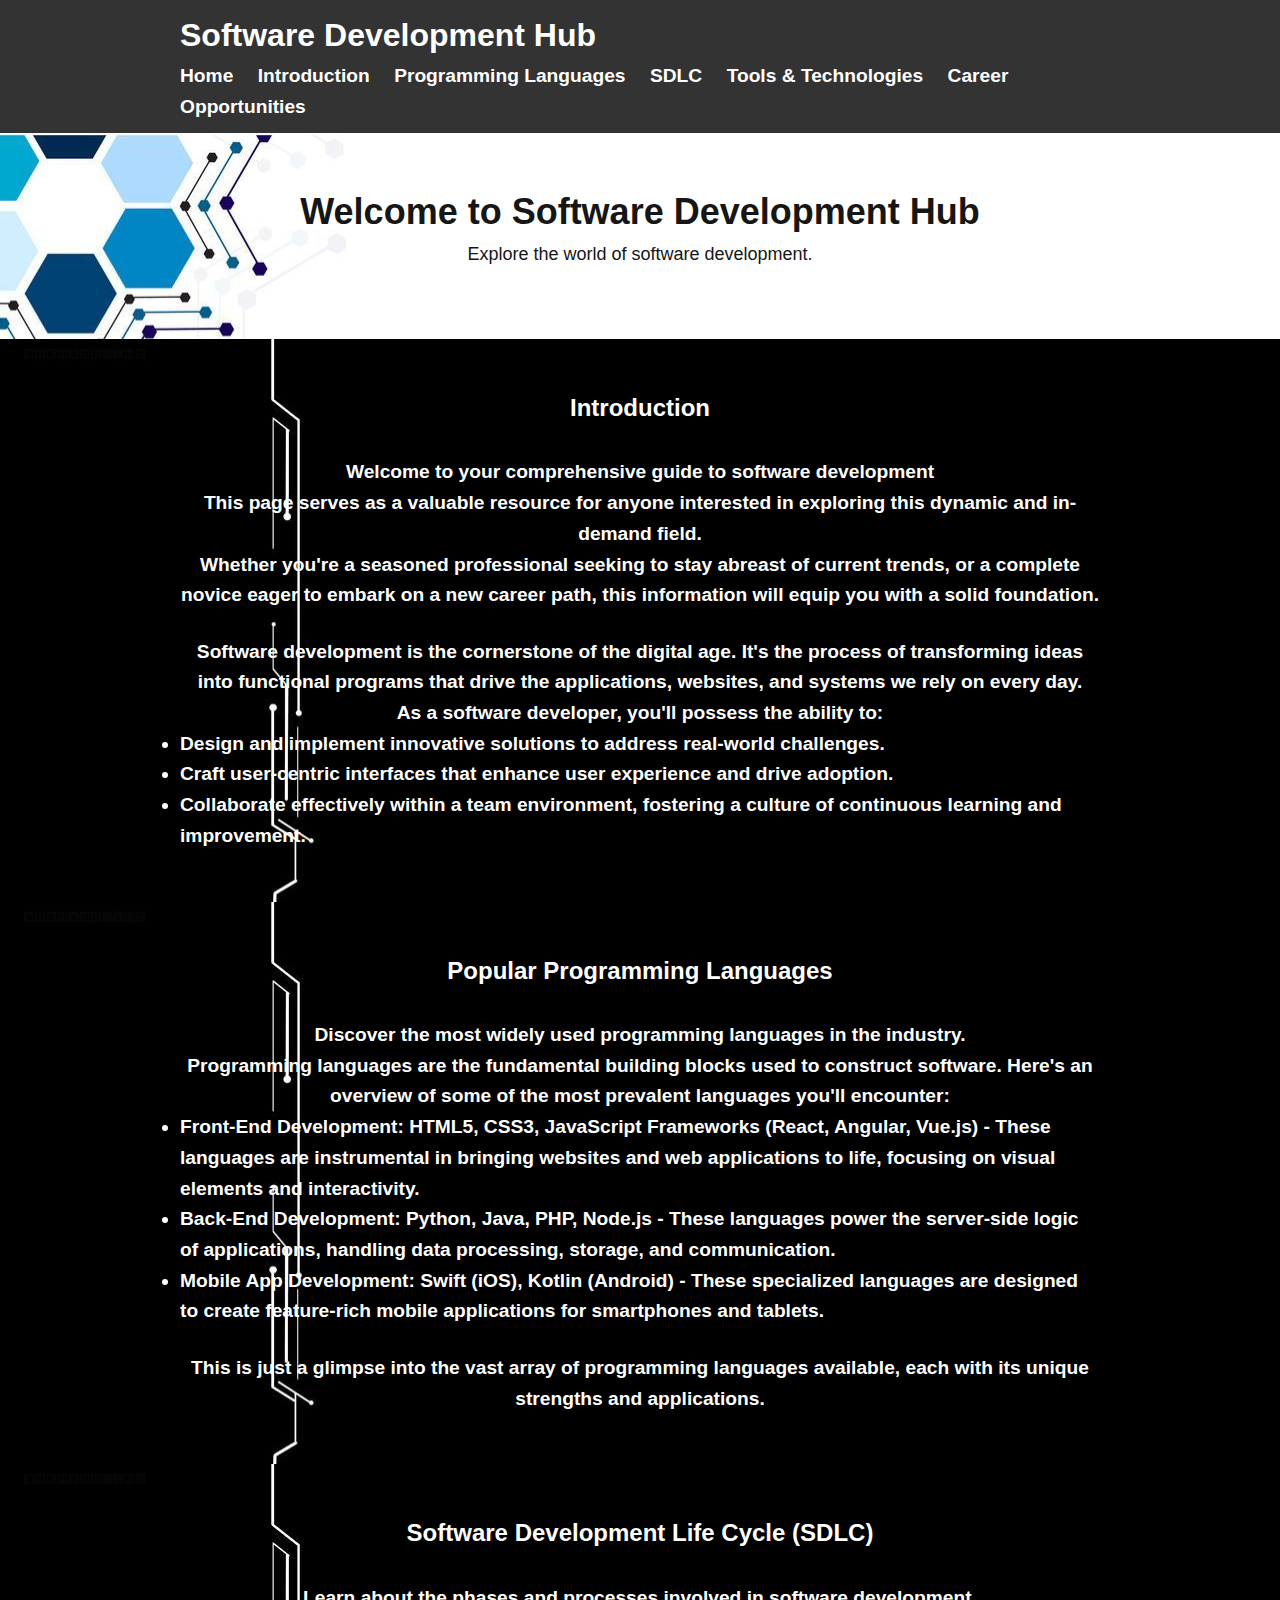
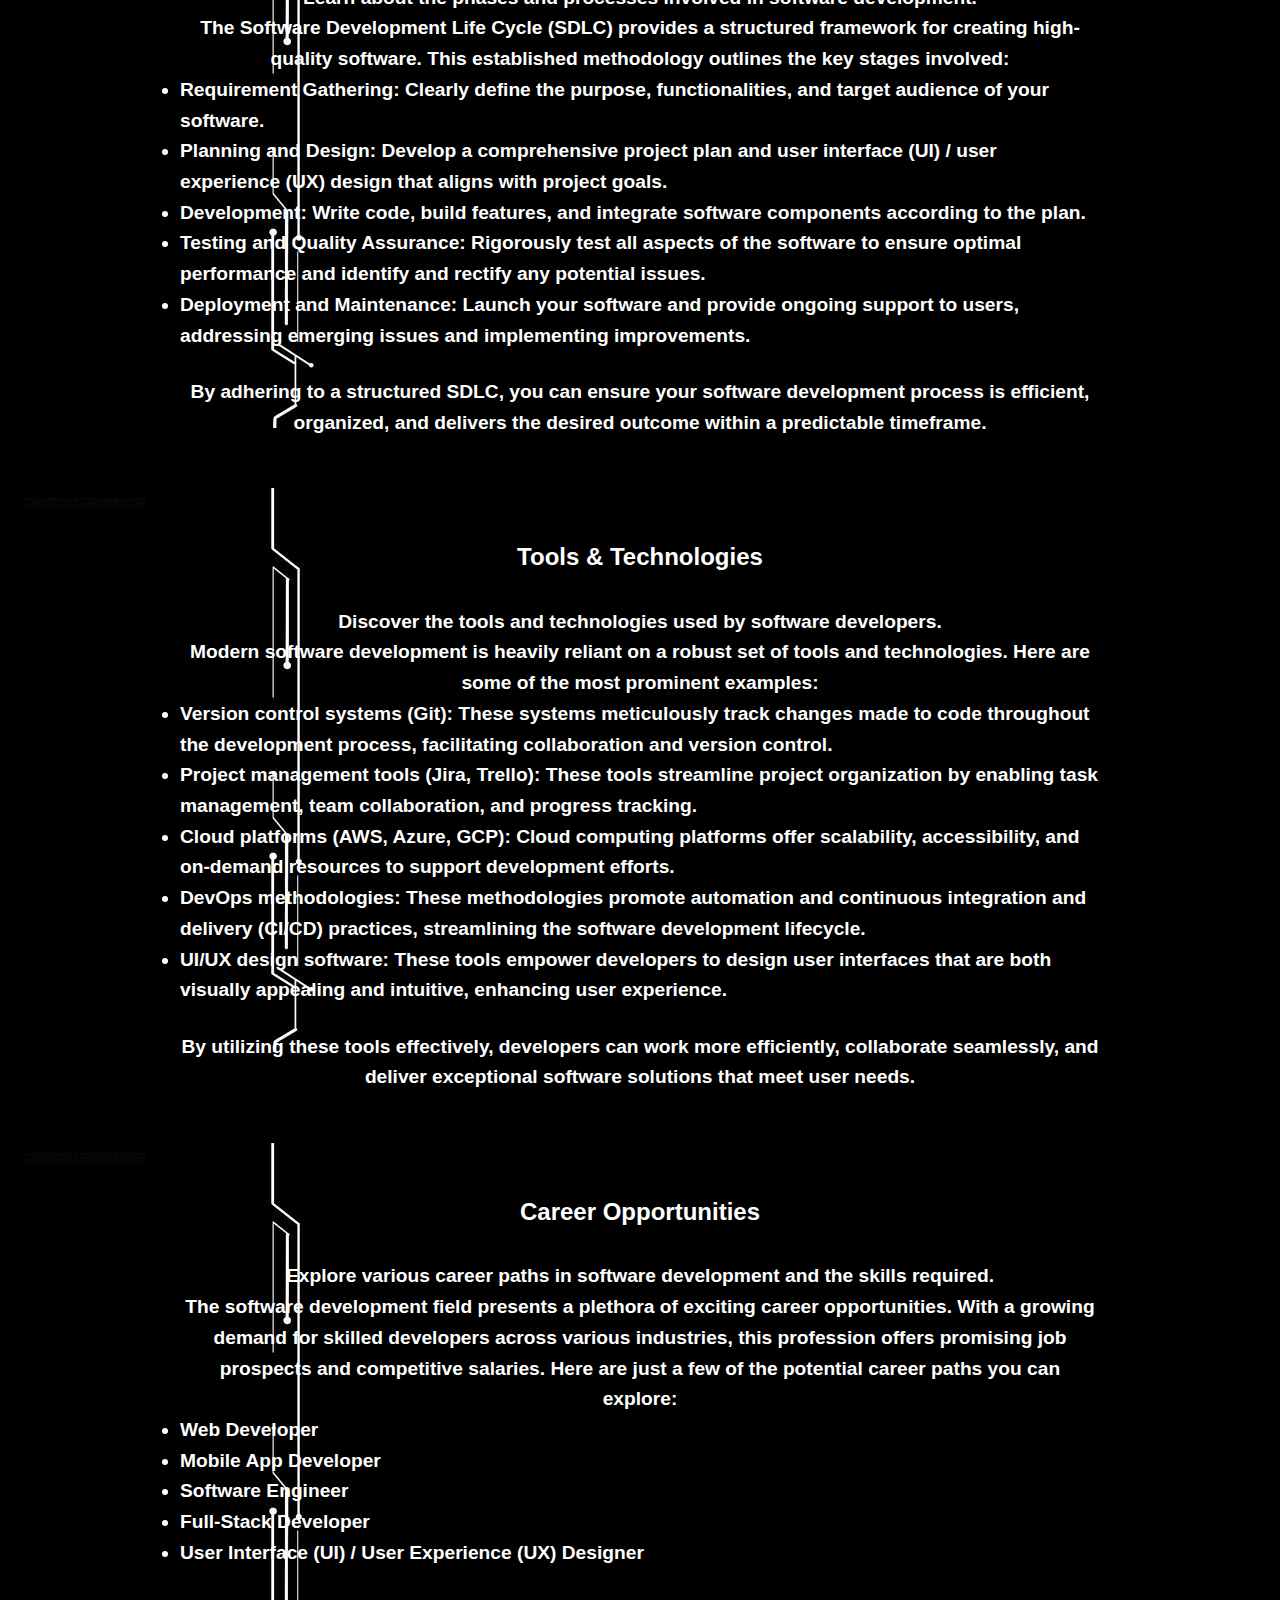
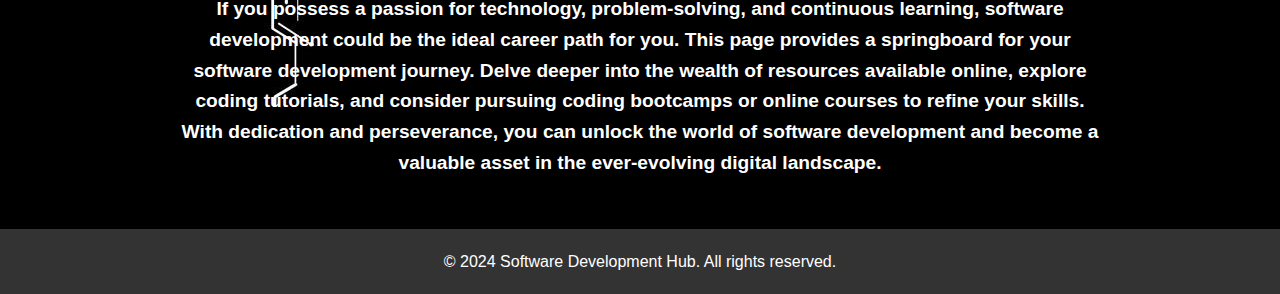
<file: software-development.html>
<!DOCTYPE html>
<html lang="en">
<head>
  <meta charset="UTF-8">
  <meta name="viewport" content="width=device-width, initial-scale=1.0">
  <title>Software Development Homepage</title>
  <link rel="stylesheet" href="softDev.css">
</head>
<body>

  <!-- Navigation Bar -->
  <nav>
    <div class="container">
      <h1>Software Development Hub</h1>
      <ul>
        <li><a href="IT.html">Home</a></li>
        <li><a href="#intro">Introduction</a></li>
        <li><a href="#languages">Programming Languages</a></li>
        <li><a href="#sdlc">SDLC</a></li>
        <li><a href="#tools">Tools & Technologies</a></li>
        <li><a href="#careers">Career Opportunities</a></li>
      </ul>
    </div>
  </nav>

  <!-- Hero Section -->
  <header class="hero">
    <div class="container">
      <h2>Welcome to Software Development Hub</h2>
      <p>Explore the world of software development.</p>
    </div>
  </header>

  <section id="intro" class="section">
    <div class="container">
      <h2>Introduction</h2>
      <p>Welcome to your comprehensive guide to software development<br>
        This page serves as a valuable resource for anyone interested in exploring this dynamic and in-demand field.<br>
        Whether you're a seasoned professional seeking to stay abreast of current trends, or a complete novice eager to embark on a new career path, this information will equip you with a solid foundation.<br>
      </p> <br>
       <p>Software development is the cornerstone of the digital age. It's the process of transforming ideas into functional programs that drive the applications, websites, and systems we rely on every day.<br>  
        As a software developer, you'll possess the ability to:
        <ul>
          <li> Design and implement innovative solutions to address real-world challenges.</li> 
          <li> Craft user-centric interfaces that enhance user experience and drive adoption.</li> 
          <li>Collaborate effectively within a team environment, fostering a culture of continuous learning and improvement.</li>
        </ul>
        </p>
    </div>

  </section>

  <!-- Sections -->
  <section id="languages" class="section">
    <div class="container">
      <h2>Popular Programming Languages</h2>
      <p>Discover the most widely used programming languages in the industry.</p>
      <p>
        Programming languages are the fundamental building blocks used to construct software.  Here's an overview of some of the most prevalent languages you'll encounter:<br>
      <ul>
        <li>Front-End Development: HTML5, CSS3, JavaScript Frameworks (React, Angular, Vue.js) - These languages are instrumental in bringing websites and web applications to life, focusing on visual elements and interactivity.</li>
        <li>Back-End Development: Python, Java, PHP, Node.js - These languages power the server-side logic of applications, handling data processing, storage, and communication.</li>
        <li>Mobile App Development: Swift (iOS), Kotlin (Android) - These specialized languages are designed to create feature-rich mobile applications for smartphones and tablets.</li>
      </ul>
      <br>  
<p>This is just a glimpse into the vast array of programming languages available, each with its unique strengths and applications.</p>
      </p>
    </div>
  </section>

  <section id="sdlc" class="section">
    <div class="container">
      <h2>Software Development Life Cycle (SDLC)</h2>
      <p>Learn about the phases and processes involved in software development.</p>
      <p> 
        The Software Development Life Cycle (SDLC) provides a structured framework for creating high-quality software. This established methodology outlines the key stages involved:
      <ul>
        <li>Requirement Gathering: Clearly define the purpose, functionalities, and target audience of your software.</li>
        <li>Planning and Design: Develop a comprehensive project plan and user interface (UI) / user experience (UX) design that aligns with project goals.</li>
        <li>Development: Write code, build features, and integrate software components according to the plan.</li>
        <li>Testing and Quality Assurance: Rigorously test all aspects of the software to ensure optimal performance and identify and rectify any potential issues.</li>
        <li>Deployment and Maintenance: Launch your software and provide ongoing support to users, addressing emerging issues and implementing improvements.</li>
      </ul>
      <br>
<p>By adhering to a structured SDLC, you can ensure your software development process is efficient, organized, and delivers the desired outcome within a predictable timeframe.</p>
      </p>
    </div>
  </section>

  <section id="tools" class="section">
    <div class="container">
      <h2>Tools & Technologies</h2>
      <p>Discover the tools and technologies used by software developers.</p>
      <p>Modern software development is heavily reliant on a robust set of tools and technologies. Here are some of the most prominent examples:<br>
      <ul>
        <li>Version control systems (Git): These systems meticulously track changes made to code throughout the development process, facilitating collaboration and version control.</li>
        <li> Project management tools (Jira, Trello): These tools streamline project organization by enabling task management, team collaboration, and progress tracking.</li>
        <li> Cloud platforms (AWS, Azure, GCP): Cloud computing platforms offer scalability, accessibility, and on-demand resources to support development efforts.</li>
        <li> DevOps methodologies: These methodologies promote automation and continuous integration and delivery (CI/CD) practices, streamlining the software development lifecycle.</li>
        <li>UI/UX design software: These tools empower developers to design user interfaces that are both visually appealing and intuitive, enhancing user experience.</li>
      </ul>
      <br>    
       <p>By utilizing these tools effectively, developers can work more efficiently, collaborate seamlessly, and deliver exceptional software solutions that meet user needs.</p>
      </p> 
    </div>
  </section>

  <section id="careers" class="section">
    <div class="container">
      <h2>Career Opportunities</h2>
      <p>Explore various career paths in software development and the skills required.</p>
      <p>
      The software development field presents a plethora of exciting career opportunities. With a growing demand for skilled developers across various industries, this profession offers promising job prospects and competitive salaries. Here are just a few of the potential career paths you can explore:
      <ul>
        <li>Web Developer</li>
        <li>Mobile App Developer</li>
        <li>Software Engineer</li>
        <li>Full-Stack Developer</li>
        <li>User Interface (UI) / User Experience (UX) Designer</li>
      </ul>
      <br>
<p>If you possess a passion for technology, problem-solving, and continuous learning, software development could be the ideal career path for you.
This page provides a springboard for your software development journey.  Delve deeper into the wealth of resources available online, explore coding tutorials, and consider pursuing coding bootcamps or online courses to refine your skills. With dedication and perseverance, you can unlock the world of software development and become a valuable asset in the ever-evolving digital landscape.</p>
      </p>
    </div>
  </section>

  <!-- Footer -->
  <footer>
    <div class="container">
      <p>&copy; 2024 Software Development Hub. All rights reserved.</p>
    </div>
  </footer>

  <script src="script.js"></script>
</body>
</html>
</file>
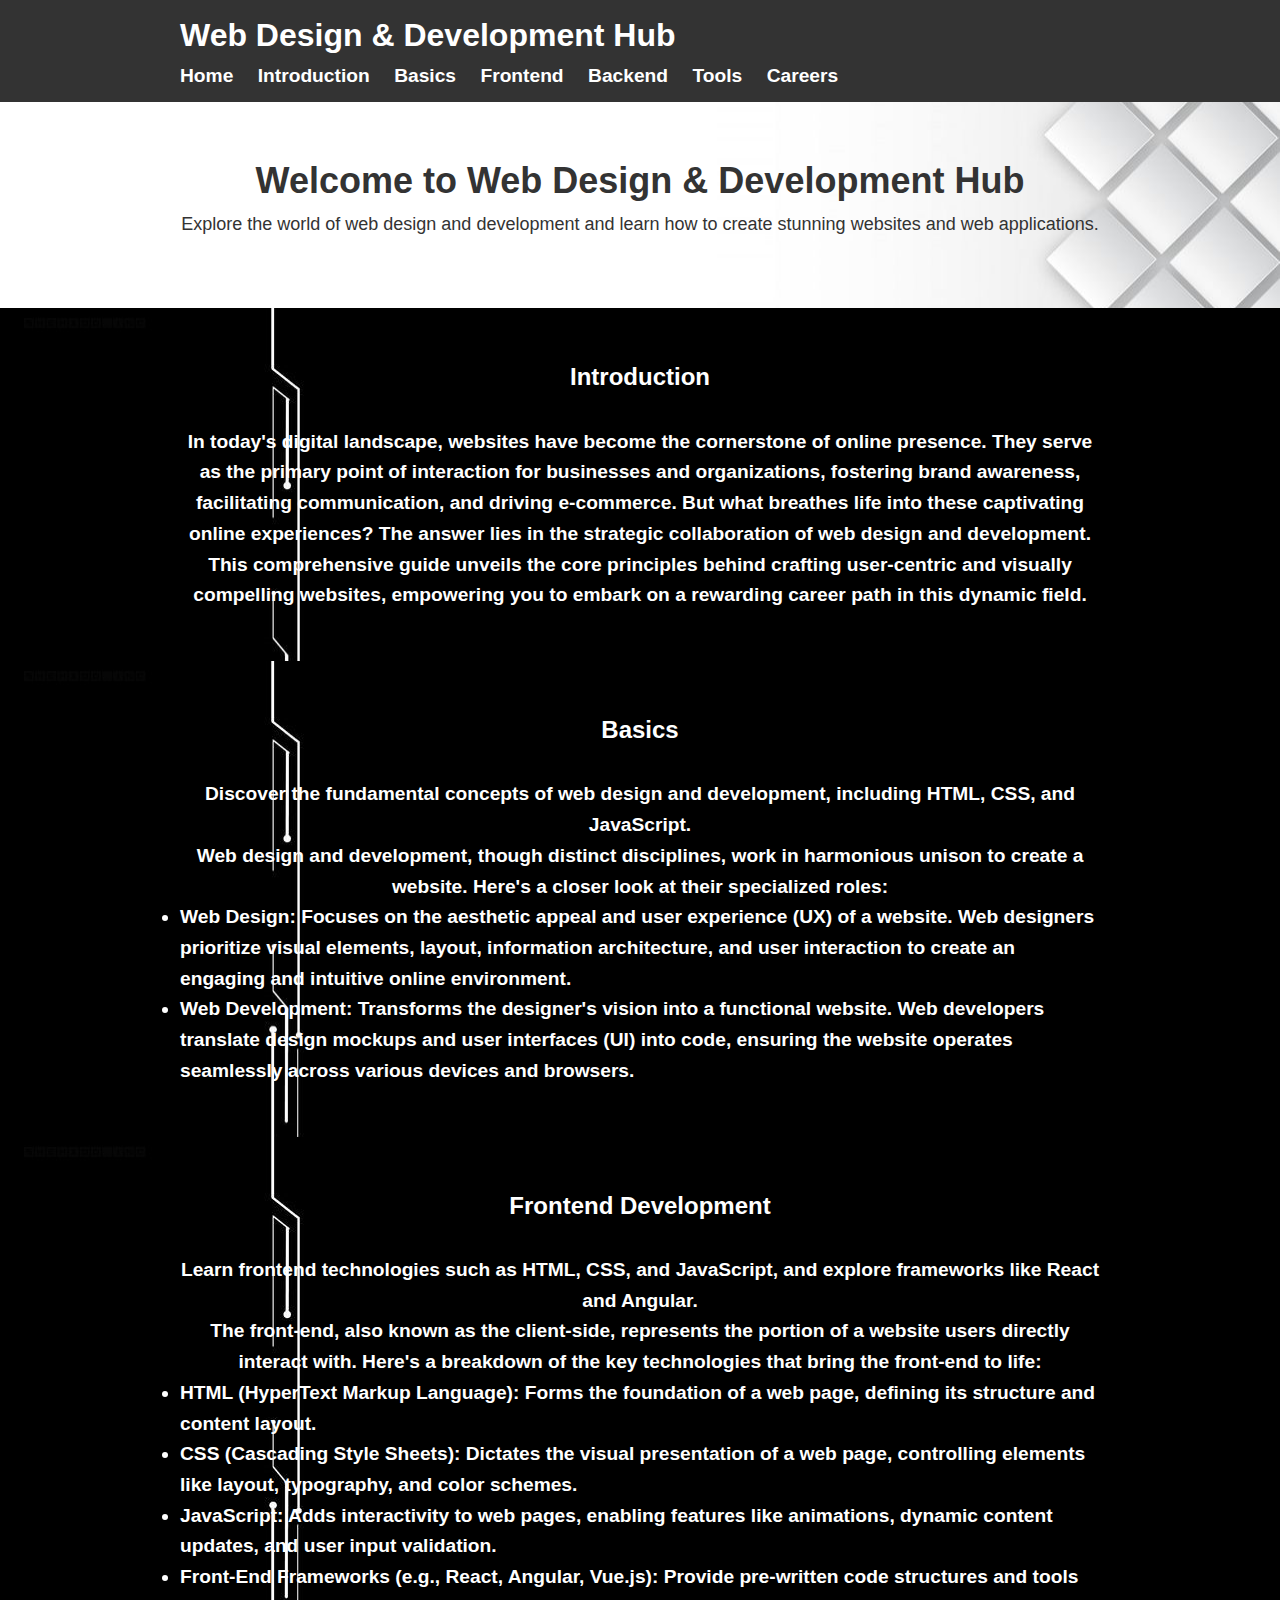
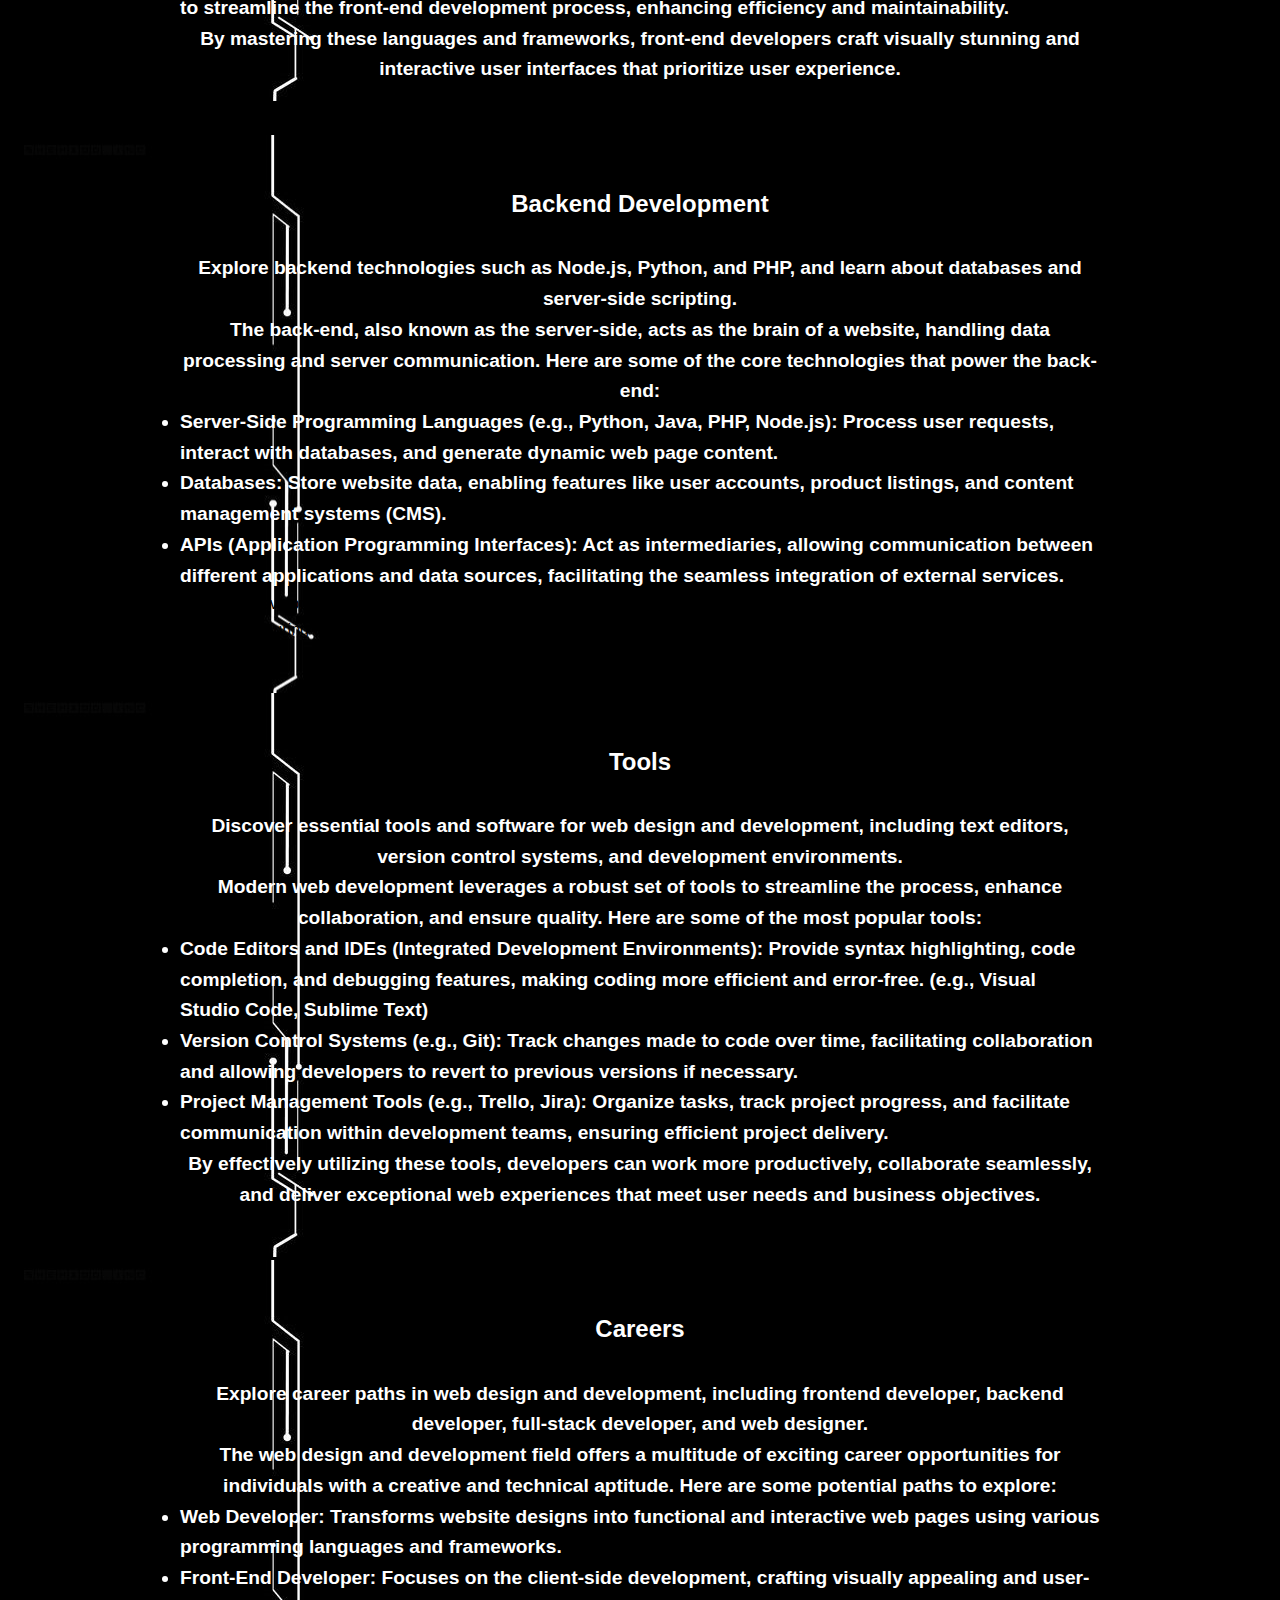
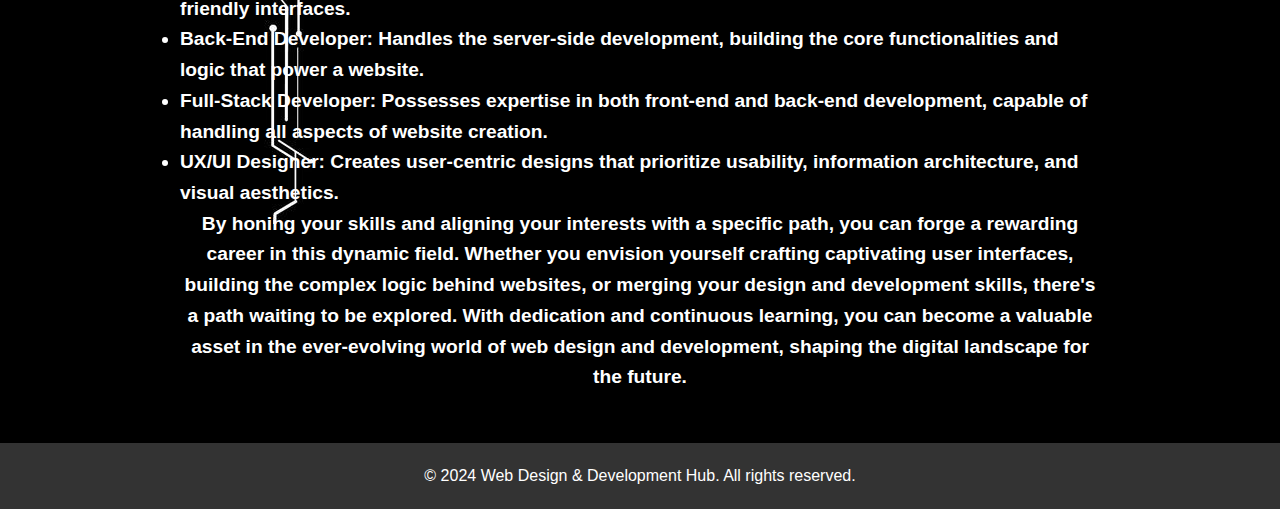
<file: Web Design.html>
<!DOCTYPE html>
<html lang="en">
<head>
  <meta charset="UTF-8">
  <meta name="viewport" content="width=device-width, initial-scale=1.0">
  <title>Web Design & Development Homepage</title>
  <link rel="stylesheet" href="web.css">
</head>
<body>

  <!-- Navigation Bar -->
  <nav>
    <div class="container">
      <h1>Web Design & Development Hub</h1>
      <ul>
        <li><a href="IT.html">Home</a></li>
        <li><a href="#intro">Introduction</a></li>
        <li><a href="#basics">Basics</a></li>
        <li><a href="#frontend">Frontend</a></li>
        <li><a href="#backend">Backend</a></li>
        <li><a href="#tools">Tools</a></li>
        <li><a href="#careers">Careers</a></li>
      </ul>
    </div>
  </nav>

  <!-- Hero Section -->
  <header class="hero" id="home">
    <div class="container">
      <h2>Welcome to Web Design & Development Hub</h2>
      <p>Explore the world of web design and development and learn how to create stunning websites and web applications.</p>
    </div>
  </header>

  <section class="section" id="intro">
    <div class="container">
        <h2>Introduction</h2>
        <p>In today's digital landscape, websites have become the cornerstone of online presence.
            They serve as the primary point of interaction for businesses and organizations, fostering brand awareness, facilitating communication, and driving e-commerce.
            But what breathes life into these captivating online experiences? The answer lies in the strategic collaboration of web design and development. 
            This comprehensive guide unveils the core principles behind crafting user-centric and visually compelling websites, empowering you to embark on a rewarding career path in this dynamic field.
        </p>
    </div>
  </section>

  <!-- Sections -->
  <section class="section" id="basics">
    <div class="container">
      <h2>Basics</h2>
      <p>Discover the fundamental concepts of web design and development, including HTML, CSS, and JavaScript.</p>
      <p>
        Web design and development, though distinct disciplines, work in harmonious unison to create a website. Here's a closer look at their specialized roles:
      <ul>
        <li>
            Web Design: Focuses on the aesthetic appeal and user experience (UX) of a website. 
            Web designers prioritize visual elements, layout, information architecture, and user interaction to create an engaging and intuitive online environment.
        </li>
        <li>
            Web Development: Transforms the designer's vision into a functional website. 
            Web developers translate design mockups and user interfaces (UI) into code, ensuring the website operates seamlessly across various devices and browsers.
        </li>
      </ul>
      </p>
    </div>
  </section>

  <section class="section" id="frontend">
    <div class="container">
      <h2>Frontend Development</h2>
      <p>Learn frontend technologies such as HTML, CSS, and JavaScript, and explore frameworks like React and Angular.</p>
      <p>
        The front-end, also known as the client-side, represents the portion of a website users directly interact with. Here's a breakdown of the key technologies that bring the front-end to life:<br>
      <ul>
        <li>HTML (HyperText Markup Language): Forms the foundation of a web page, defining its structure and content layout.</li>
        <li>CSS (Cascading Style Sheets): Dictates the visual presentation of a web page, controlling elements like layout, typography, and color schemes.</li>
        <li>JavaScript: Adds interactivity to web pages, enabling features like animations, dynamic content updates, and user input validation.</li>
        <li>Front-End Frameworks (e.g., React, Angular, Vue.js): Provide pre-written code structures and tools to streamline the front-end development process, enhancing efficiency and maintainability.</li>
      </ul>
       <p>By mastering these languages and frameworks, front-end developers craft visually stunning and interactive user interfaces that prioritize user experience.</p>
      </p>
    </div>
  </section>

  <section class="section" id="backend">
    <div class="container">
      <h2>Backend Development</h2>
      <p>Explore backend technologies such as Node.js, Python, and PHP, and learn about databases and server-side scripting.</p>
      <p>
        The back-end, also known as the server-side, acts as the brain of a website, handling data processing and server communication. Here are some of the core technologies that power the back-end:
      <ul>
        <li>Server-Side Programming Languages (e.g., Python, Java, PHP, Node.js): Process user requests, interact with databases, and generate dynamic web page content.</li>
        <li>Databases: Store website data, enabling features like user accounts, product listings, and content management systems (CMS).</li>
        <li>APIs (Application Programming Interfaces): Act as intermediaries, allowing communication between different applications and data sources, facilitating the seamless integration of external services.</li>
      </ul>
       <p></p>Back-end developers ensure the website functions flawlessly, manages data securely, and interacts seamlessly with external systems, ensuring a smooth user experience on the front-end.</p>
      </p>
    </div>
  </section>

  <section class="section" id="tools">
    <div class="container">
      <h2>Tools</h2>
      <p>Discover essential tools and software for web design and development, including text editors, version control systems, and development environments.</p>
      <p>
        Modern web development leverages a robust set of tools to streamline the process, enhance collaboration, and ensure quality. Here are some of the most popular tools:
      <ul>
        <li>Code Editors and IDEs (Integrated Development Environments): Provide syntax highlighting, code completion, and debugging features, making coding more efficient and error-free. (e.g., Visual Studio Code, Sublime Text)</li>
        <li>Version Control Systems (e.g., Git): Track changes made to code over time, facilitating collaboration and allowing developers to revert to previous versions if necessary.</li>
        <li>Project Management Tools (e.g., Trello, Jira): Organize tasks, track project progress, and facilitate communication within development teams, ensuring efficient project delivery.</li>
      </ul>
        <p>By effectively utilizing these tools, developers can work more productively, collaborate seamlessly, and deliver exceptional web experiences that meet user needs and business objectives.</p>
      </p>
    </div>
  </section>

  <section class="section" id="careers">
    <div class="container">
      <h2>Careers</h2>
      <p>Explore career paths in web design and development, including frontend developer, backend developer, full-stack developer, and web designer.</p>
      <p>
        The web design and development field offers a multitude of exciting career opportunities for individuals with a creative and technical aptitude. Here are some potential paths to explore:
      <ul>
        <li>Web Developer: Transforms website designs into functional and interactive web pages using various programming languages and frameworks. </li>
        <li>Front-End Developer: Focuses on the client-side development, crafting visually appealing and user-friendly interfaces.</li>
        <li>Back-End Developer: Handles the server-side development, building the core functionalities and logic that power a website.</li>
        <li>Full-Stack Developer: Possesses expertise in both front-end and back-end development, capable of handling all aspects of website creation.</li>
        <li>UX/UI Designer: Creates user-centric designs that prioritize usability, information architecture, and visual aesthetics.</li>

       <p>
        By honing your skills and aligning your interests with a specific path, you can forge a rewarding career in this dynamic field. 
        Whether you envision yourself crafting captivating user interfaces, building the complex logic behind websites, or merging your design and development skills, there's a path waiting to be explored.
        With dedication and continuous learning, you can become a valuable asset in the ever-evolving world of web design and development, shaping the digital landscape for the future.
       </p> 
      </ul>  
      </p>
    </div>
  </section>

  <!-- Footer -->
  <footer>
    <div class="container">
      <p>&copy; 2024 Web Design & Development Hub. All rights reserved.</p>
    </div>
  </footer>

  <script src="script.js"></script>
</body>
</html>
</file>
<file: index.css>
body {
  background: linear-gradient(#cccccc, #000000);
  display: flex;
  justify-content: center;
  align-items: center;
  min-height: 100vh;
  font-family: sans-serif;
  color: white;
}

.container {
  text-align: center;
}

.circle-container {
  display: flex;
  justify-content: space-around;
}

.circle {
  width: 350px;
  height: 350px;
  border-radius: 50%;
  background-color: rgba(0, 0, 0, 0.3);
  cursor: pointer;
  transition: all 0.3s ease;
  position: relative;
  margin: 10px;
}

.circle:hover {
  transform: scale(1.1);
  box-shadow: 0 0 10px rgba(255, 255, 255, 0.3);
}

.circle::before {
  content: attr(data-text);
  position: absolute;
  bottom: 30px;
  left: 50%;
  transform: translateX(-50%);
  opacity: 0;
  color: white;
  font-size: 0.8em;
  transition: all 0.3s ease;
}

.circle:hover::before {
  opacity: 1;
}

.center-text {
  font-size: 2em;
  margin: 20px 0;
}

h1 {
  font-size: 10rem;  /* Adjust for desired size */
  margin: 20px 0;  /* Adjust margins as needed */
  text-align: center; /* Center the title text */
  margin-bottom: 50px;
}

.gradient-text {
  font-size: 5em;  /* Adjust font size for header text */
  text-align: center;
  background: linear-gradient(to right,#ffc609, #2e2e2e85); /* Gradient colors */
  background-clip: text; /* Clip gradient to text shape */
  -webkit-text-fill-color: transparent; /* Make text color transparent */
  animation: text-gradient 5s ease-in-out infinite; /* Animation details */
}

@keyframes text-gradient {
  0% {
    background-position: 0% 0%;
  }
  100% {
    background-position: 100% 0%;
  }
}

.tour-button {
  background-color: #333;
  background: linear-gradient(to right,#222244 , #cbce0c);
  color: white;
  border: none;
  padding: 25px 50px;
  border-radius: 5px;
  cursor: pointer;
  transition: all 0.3s ease;
}

.tour-button:hover {
  opacity: 0.8;
}

i {
  font-size: 3em;  /* Adjust the value for desired icon size */
  position: absolute;
  top: 50%;
  left: 50%;
  transform: translate(-50%, -50%);
}
</file>
<file: About.css>
body {
    margin: 0;
    font-family: 'Raleway', sans-serif;  /* Modern font (replace with your choice) */
    color: #333;
  }
  
  .about {
    display: flex;
    justify-content: space-between;
    align-items: center;
    min-height: 100vh;
    background: linear-gradient(to bottom right, #fff, #f5f5f5);  /* Light gradient background */
  }
  
  .about-content {
    padding: 50px;
    flex: 2;  /* Adjust content area width as needed */
  }
  
  .about-content h1 {
    font-size: 2.5em;
    margin-bottom: 20px;
  }
  
  .about-content p {
    line-height: 1.5; /* Adjust line spacing for readability */
    margin-bottom: 15px;
  }
  
  .about-image {
    flex: 1; /* Adjust image area width as needed */
  }
  
  /* Optional: Media Queries for Responsive Design */
  
  @media (max-width: 768px) {
    .about {
      flex-direction: column;
    }
    .about-content,
    .about-image {
      flex: 1;  /* Make content and image full width on smaller screens */
    }
  }
</file>
<file: contact.css>
body {
    margin: 0;
    font-family: 'Raleway', sans-serif;  /* Modern font (replace with your choice) */
    color: #333;
  }
  
  .header {
    display: flex; /* Center content vertically */
    justify-content: center;
    align-items: center;
    height: 100vh;  /* Adjust header height as needed */
    background: linear-gradient(to bottom right, #f5f5f5, #e0e0e0);  /* Light gradient background */
  }
  
  .header h1 {
    font-size: 10rem;  /* Adjust header text size */
    color: #fff;  /* White text for better contrast */
  }
  
  .contact {
    padding: 50px;
    background: #fff;  /* White background for contact section */
  }
  
  .contact h2 {
    font-size: 2.5em;
    margin-bottom: 20px;
  }
  
  .contact p {
    line-height: 1.5;
    margin-bottom: 30px;
  }
  
  .contact-form {
    display: flex;
    flex-wrap: wrap;
    width: 60%;
    margin: 0 auto;  /* Center form horizontally */
  }
  
  .form-group {
    width: 100%;  /* Full width for each form group */
    margin-bottom: 15px;
  }
  
  .contact-form label {
    display: block;
    margin-bottom: 5px;
  }
  
  .contact-form input,
  .contact-form textarea {
    width: 100%;
    padding: 10px;
    border: 1px solid #ccc;
    border-radius: 5px;
  }
  
  .contact-form textarea {
    height: 100px;  /* Adjust textarea height as needed */
  }
  
  .contact-form button {
    background-color: #333;
    color: #fff;
    padding: 10px 20px;
    border: none;
    border-radius: 5px;
    cursor: pointer;
    transition: all 0.3s ease;
  }
  
  .contact-form button:hover {
    opacity: 0.8;
  }
</file>
<file: services.css>
body {
    margin: 0;
    font-family: 'Raleway', sans-serif;  /* Modern font (replace with your choice) */
    color: #333;
  }
  
  .header {
    display: flex; /* Center content vertically */
    justify-content: center;
    align-items: center;
    height: 100vh;  /* Adjust header height as needed */
    background: linear-gradient(to bottom right, #f5f5f5, #e0e0e0);  /* Light gradient background */
  }
  
  .header h1 {
    font-size: 10rem;  /* Adjust header text size */
    color: #fff;  /* White text for better contrast */
  }
  
  .services {
    padding: 50px;
    background: #fff;  /* White background for services section */
  }
  
  .services h2 {
    font-size: 2.5em;
    margin-bottom: 20px;
  }
  
  .services p {
    line-height: 1.5;
    margin-bottom: 30px;
  }
  
  .service-cards {
    display: flex;
    flex-wrap: wrap;
    justify-content: space-between;
  }
  
  .service-card {
    width: calc(15% - 15px);  /* Adjust card width and spacing */
    margin-bottom: 20px;
    text-align: center;
    padding: 20px;
    border-radius: 5px;
    box-shadow: 0 2px 5px rgba(0, 0, 0, 0.1); /* Subtle shadow effect */
    background: linear-gradient(to bottom right, #f8f8f8, #f2f2f2); /* Light card background gradient */
  }
  
  .service-card h3,
  .service-card p {
    margin-bottom: 10px;
  }
  
  .service-card i {
    font-size: 2em;
    color: #333;
    margin-bottom: 10
}
</file>
<file: cyber.css>
/* Reset CSS */
* {
    margin: 0;
    padding: 0;
    box-sizing: border-box;
  }
  
  /* Global Styles */
  body {
    font-family: Arial, sans-serif;
    line-height: 1.6;
  }
  
  .container {
    max-width: 960px;
    margin: auto;
    padding: 0 20px;
  }
  
  /* Navigation Styles */
  nav {
    background: #333;
    color: #fff;
    padding: 10px 0;
  }
  
  nav ul {
    list-style: none;
  }
  
  nav ul li {
    display: inline;
    margin-right: 20px;
 }
  
  nav ul li a {
    color: #fff;
    text-decoration: none;
  }
  
  /* Hero Section Styles */
  .hero {
    background:#e5e5e5;
    background-image: url(Image\ 14.jpg);
    background-repeat: no-repeat;
    background-position:right;
    color: #333;
    text-align: center;
    padding: 50px 0;
  }
  
  .hero h2 {
    font-size: 36px;
  }
  
  .hero p {
    font-size: 18px;
    margin-bottom: 20px;
  }
  
  /* Section Styles */
  .section {
    padding: 50px 0;
    background: #000000;
    background-image: url(Image\ 10.jpg);
    background-repeat: no-repeat;
  }
  
  .section h2 {
    text-align: center;
    margin-bottom: 30px;
    color: #fff;
  }
  
  .section p {
    text-align: center;
    color: #fff;
  }

  .container ul li{
    color: #fff;
    }
  
  /* Footer Styles */
  footer {
    background: #333;
    color: #fff;
    text-align: center;
    padding: 20px 0;
  }
</file>
<file: styles.css>
/* Reset default margin and padding */
* {
    margin: 0;
    padding: 0;
    box-sizing: border-box;
}

body {
    font-family: Arial, sans-serif;
    background-color: #f4f4f4;
}

.container {
    width: 80%;
    margin: auto;
    overflow: hidden;
}

.container h1{   
    font-family: "Audiowide", sans-serif;
    font-weight: 400;
    font-style: normal;
    font-size:  3em;
}

header {
    background: #333;
    color: #fff;
    padding-top: 20px;
    min-height: 70px;
}

/* Menu and Close Icons */
.menu-icon,
.close-icon {
  cursor: pointer;
  transition: transform 0.20s ease;
  float: right;
  font-size: 25px;
  color: #fff;
}

/* Hide Close Icon by Default */
.close-icon {
  display: none;
}

/* Dropdown Content (Hidden by Default) */
.dropdown-content {
  display: none;
  background-color: #eeeeee;
  position: absolute;
  margin-top: 20px;
  min-width: 160px;
  box-shadow: 0px 8px 16px 0px rgba(0,0,0,0.2);
  z-index: 1;
  right: 0;
  
}
.dropdown-content a {
    color: black;
    padding: 12px 16px;
    text-decoration: none;
    display:block;
  }

.dropdown-content a:hover {
    background-color: #ddd;
} 
/* Show the Dropdown Menu on Hover */
.dropdown:hover .dropdown-content {
  display: block;
  
}

/* Rotate Close Icon When Dropdown is Open */
.dropdown:hover .menu-icon {
  transform: rotate(90deg);
}

/* Show Close Icon and Hide Menu Icon When Dropdown is Open */
.dropdown:hover .menu-icon {
  display: none;
}

.dropdown:hover .close-icon {
  display: inline-block;
}

.btn {
    display: inline-block;
    background: #333;
    color: #fff;
    padding: 10px 20px;
    text-decoration: none;
    transition: background 0.3s ease;
    border-radius: 15% / 50%;
}

.btn:hover {
    background: #555;
}

.btn span {
  cursor: pointer;
  display: inline-block;
  position: relative;
  transition: 0.5s;
}

.btn span:after {
  content: '\00bb';
  position: absolute;
  opacity: 0;
  top: 0;
  right: -20px;
  transition: 0.5s;
}

.btn:hover span {
  padding-right: 25px;
}

.btn:hover span:after {
  opacity: 1;
  right: 0;
}

footer {
    background: #333;
    color: #fff;
    text-align: center;
    padding: 10px 0;
    bottom: 0;
    width: 100%;
}

.softdev h2{
  font-family: 'Gill Sans', 'Gill Sans MT', Calibri, 'Trebuchet MS', sans-serif;
  color: rgb(253, 218, 147);
  font-size: 3em;
  margin-bottom: 20px;
}

.softdev p{
    text-align: justify;
    color: ivory;
    font-size: 1.5em;
    font-weight: bolder;
}

.softdev{
    background-image: url(Image\ 17.jpg) ;
    background-size: cover;
    background-blend-mode: multiply;
    padding-bottom: 50px;
    padding-top:25px ;
}

.network{
    background-image: url('Image\ 2.jpg') ;
    background-position: center;
    background-blend-mode: multiply;
    background-repeat: no-repeat;
    padding-top: 25px;
    padding-bottom: 50px;
}

.network h2{
    font-family: 'Gill Sans', 'Gill Sans MT', Calibri, 'Trebuchet MS', sans-serif;
    color: rgb(27, 73, 224);
    font-size: 3em;
    margin-bottom: 20px;
  }
.network p{
    color: rgb(0, 0, 0);
    text-align: justify;
    font-size: 1.5em;
    font-weight: bolder;
}

.cyber h2{
    font-family: 'Gill Sans', 'Gill Sans MT', Calibri, 'Trebuchet MS', sans-serif;
    color: rgb(115, 155, 5);
    font-size: 3em;
    margin-bottom: 20px; 
}

.cyber p{
    color: rgb(199, 162, 162);
    text-align: justify;
    font-size: 1.5em;
    font-weight: bolder;
}

.cyber{
    background-image: url('Image\ 5.jpg') ;
    background-repeat: no-repeat;
    background-position: center;
    background-size: cover;
    padding-top: 25px;
    padding-bottom: 50px;
   
}

.Web p{
    color: rgb(184, 134, 41);
    text-align: justify;
    font-size: 1.5em;
    font-weight: bolder;
}
.Web h2{
    font-family: 'Gill Sans', 'Gill Sans MT', Calibri, 'Trebuchet MS', sans-serif;
    color: rgb(0, 0, 0);
    font-size: 3em;
    margin-bottom: 20px; 
}

.Web{
    background-image: url('Image\ 6.jpg');
    background-repeat: no-repeat;
    background-position: right;
    background-color: #fff;
    padding-top: 25px;
    padding-bottom: 50px;


}
</file>
<file: network.css>
/* Reset CSS */
* {
    margin: 0;
    padding: 0;
    box-sizing: border-box;
  }
  
  /* Global Styles */
  body {
    font-family: Arial, sans-serif;
    line-height: 1.6;
  }
  
  .container {
    max-width: 960px;
    margin: auto;
    padding: 0 20px;
  }
  
  /* Navigation Styles */
  nav {
    background: #333;
    color: #fff;
    padding: 10px 0;
  }
  
  nav ul {
    list-style: none;
  }
  
  nav ul li {
    display: inline;
    margin-right: 20px;
  }
  
  nav ul li a {
    color: #fff;
    text-decoration: none;
  }
  
  /* Hero Section Styles */
  .hero {
    background: #ffffff;
    color: #333;
    text-align: center;
    padding: 50px 0;
    background-image: url(Image\ 11.jpg);
    background-repeat: no-repeat;
    background-position: left;
  }
  
  .hero h2 {
    font-size: 36px;
  }
  
  .hero p {
    font-size: 18px;
    margin-bottom: 20px;
  }
  
  .btn {
    display: inline-block;
    background: #333;
    color: #fff;
    padding: 10px 20px;
    text-decoration: none;
    border-radius: 5px;
  }
  
  /* Section Styles */
  .section {
    padding: 50px 0;
    background:#000000;
    background-image: url(Image\ 10.jpg);
    background-repeat: no-repeat;
  }
  
  .section h2 {
    text-align: center;
    margin-bottom: 30px;
    color: #fff;
  }
  
  .section p {
    text-align: center;
    color: #fff;
    font-size: larger;
    font-weight: bolder;
  }

  .container ul li{
    color: #fff;
    font-size: larger;
    font-weight: bolder;
    }
  /* Footer Styles */
  footer {
    background: #333;
    color: #fff;
    text-align: center;
    padding: 20px 0;
  }
</file>
<file: softDev.css>
/* Reset CSS */
* {
    margin: 0;
    padding: 0;
    box-sizing: border-box;
  }
  
  /* Global Styles */
  body {
    font-family: Arial, sans-serif;
    line-height: 1.6;
  }
  
  .container {
    max-width: 960px;
    margin: auto;
    padding: 0 20px;
  }
  
  /* Navigation Styles */
  nav {
    background: #333;
    color: #fff;
    padding: 10px 0;
  }
  
  nav ul {
    list-style: none;
    
  }
  
  nav ul li {
    display: inline;
    margin-right: 20px;
    
  }
  
  nav ul li a {
    color: #ffffff;
    text-decoration: none;
  }
  
  /* Hero Section Styles */
  .hero {
    background: #f4f4f4;
    color: #161616;
    text-align: center;
    padding: 50px 0;
  }
  
  .hero h2 {
    font-size: 36px;
  }
  
  .hero p {
    font-size: 18px;
    margin-bottom: 20px;
  }

  .hero{
    background-image: url(Image\ 7.jpg) ;
    background-repeat: no-repeat;
    background-color: #fff;
  }

  
   .btn {
    display: inline-block;
    background: #333;
    color: #fff;
    padding: 10px 20px;
    text-decoration: none;
    border-radius: 5px;
  }
  
  /* Section Styles */
  .section {
    padding: 50px 0;
    background: #000000;
    background-image:url(Image\ 10.jpg) ;
    background-repeat: no-repeat;
  }
  
  .section h2 {
    text-align: center;
    margin-bottom: 30px;
    color: #fff;
  }
  
  .section p {
    text-align: center;
    color: #ffffff;
    font-size: larger;
    font-weight: bolder;
  }
  
.container ul li{
color: #fff;
font-size: larger;
font-weight: bolder ;
}

 /* Footer Styles */
  footer {
    background: #333;
    color: #fff;
    text-align: center;
    padding: 20px 0;
  }
</file>
<file: web.css>
/* Reset CSS */
* {
    margin: 0;
    padding: 0;
    box-sizing: border-box;
  }
  
  /* Global Styles */
  body {
    font-family: Arial, sans-serif;
    line-height: 1.6;
  }
  
  .container {
    max-width: 960px;
    margin: auto;
    padding: 0 20px;
  }
  
  /* Navigation Styles */
  nav {
    background: #333;
    color: #fff;
    padding: 10px 0;
  }
  
  nav ul {
    list-style: none;
  }
  
  nav ul li {
    display: inline;
    margin-right: 20px;
  }
  
  nav ul li a {
    color: #fff;
    text-decoration: none;
  }
  
  /* Hero Section Styles */
  .hero {
    background: #ffffff;
    background-image: url(Image\ 15.jpg);
    background-repeat: no-repeat;
    background-position:right ;
    color: #333;
    text-align: center;
    padding: 50px 0;
  }
  
  .hero h2 {
    font-size: 36px;
  }
  
  .hero p {
    font-size: 18px;
    margin-bottom: 20px;
  }
  
  .btn {
    display: inline-block;
    background: #333;
    color: #fff;
    padding: 10px 20px;
    text-decoration: none;
    border-radius: 5px;
  }
  
  /* Section Styles */
  .section {
    padding: 50px 0;
    background: #000000;
    background-image: url(Image\ 10.jpg);
    background-repeat: no-repeat;
  }
  
  .section h2 {
    text-align: center;
    margin-bottom: 30px;
    color: #fff;
  }
  
  .section p {
    text-align: center;
    color: #fff;
    font-size: larger;
    font-weight: bolder;
  }

  .container ul li{
    color: #fff;
    font-size: larger;
    font-weight: bolder;
  }
  
  /* Footer Styles */
  footer {
    background: #333;
    color: #fff;
    text-align: center;
    padding: 20px 0;
  }
</file>
